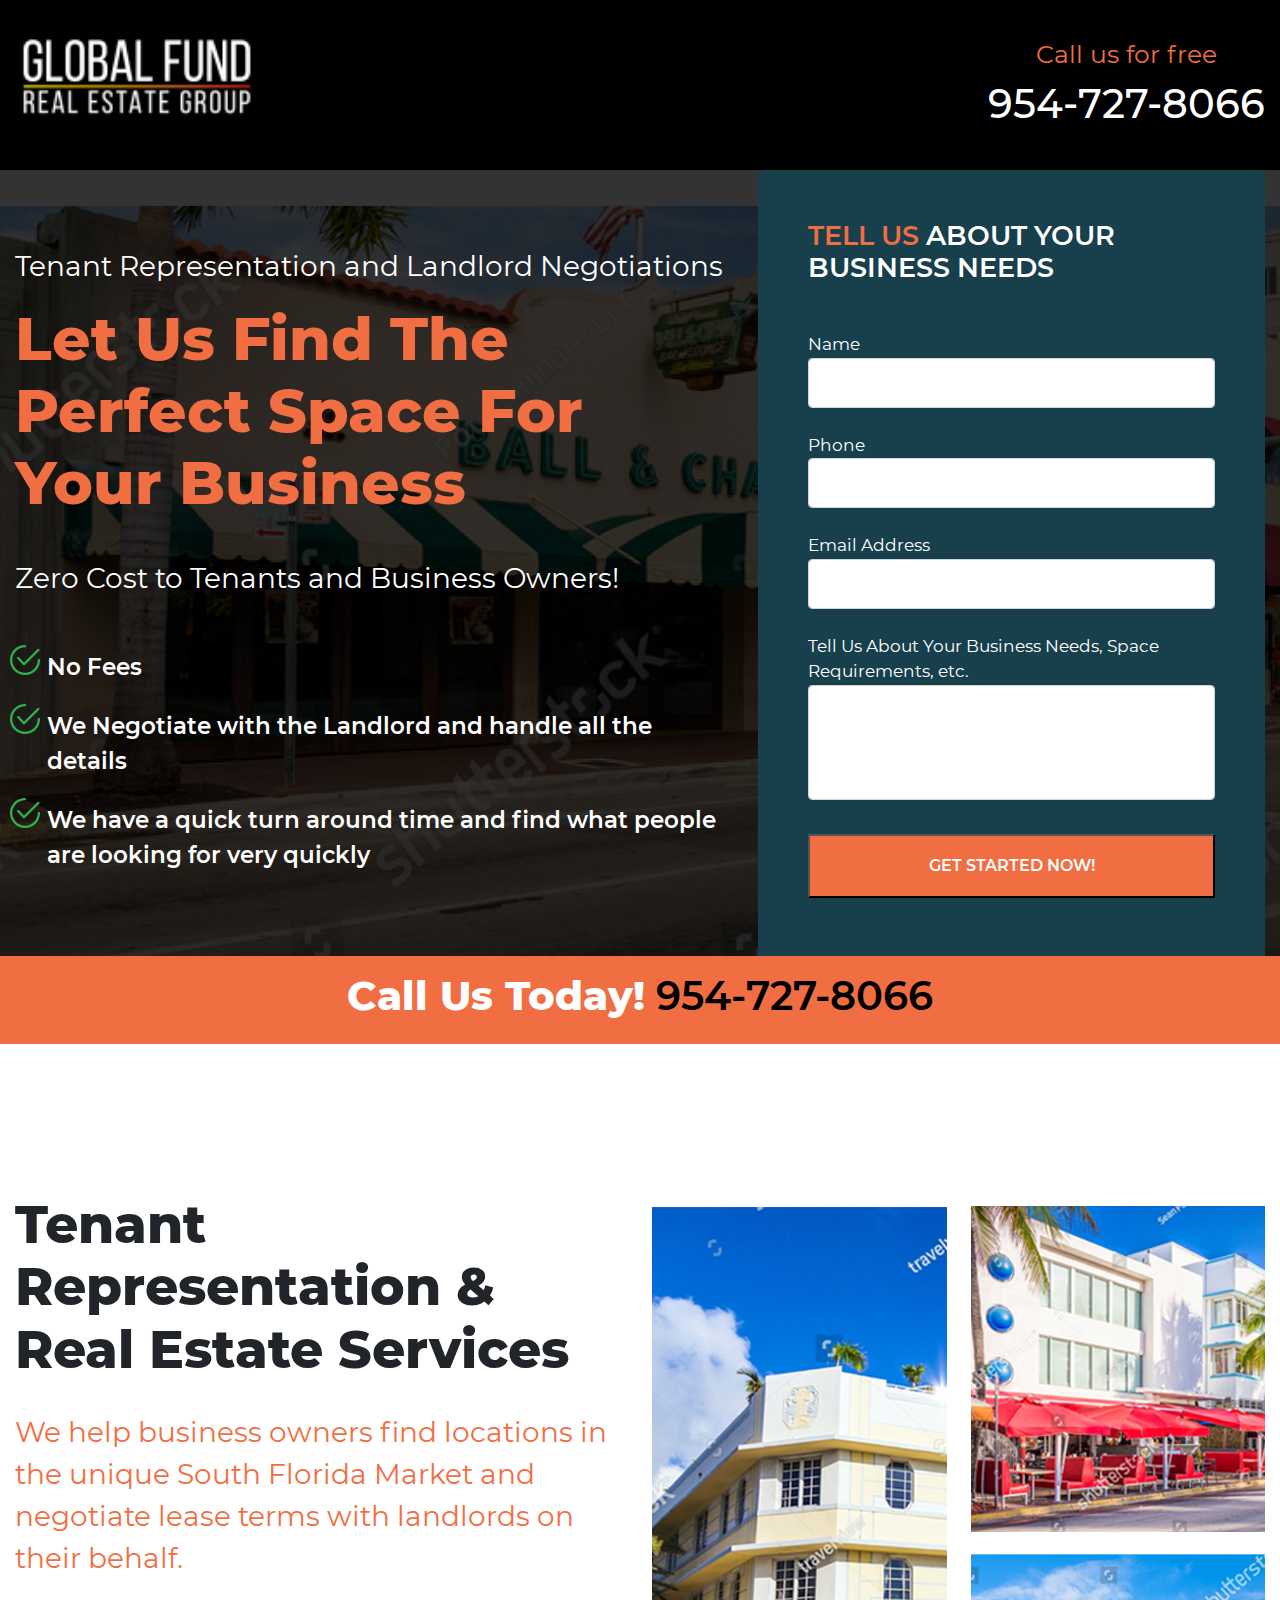
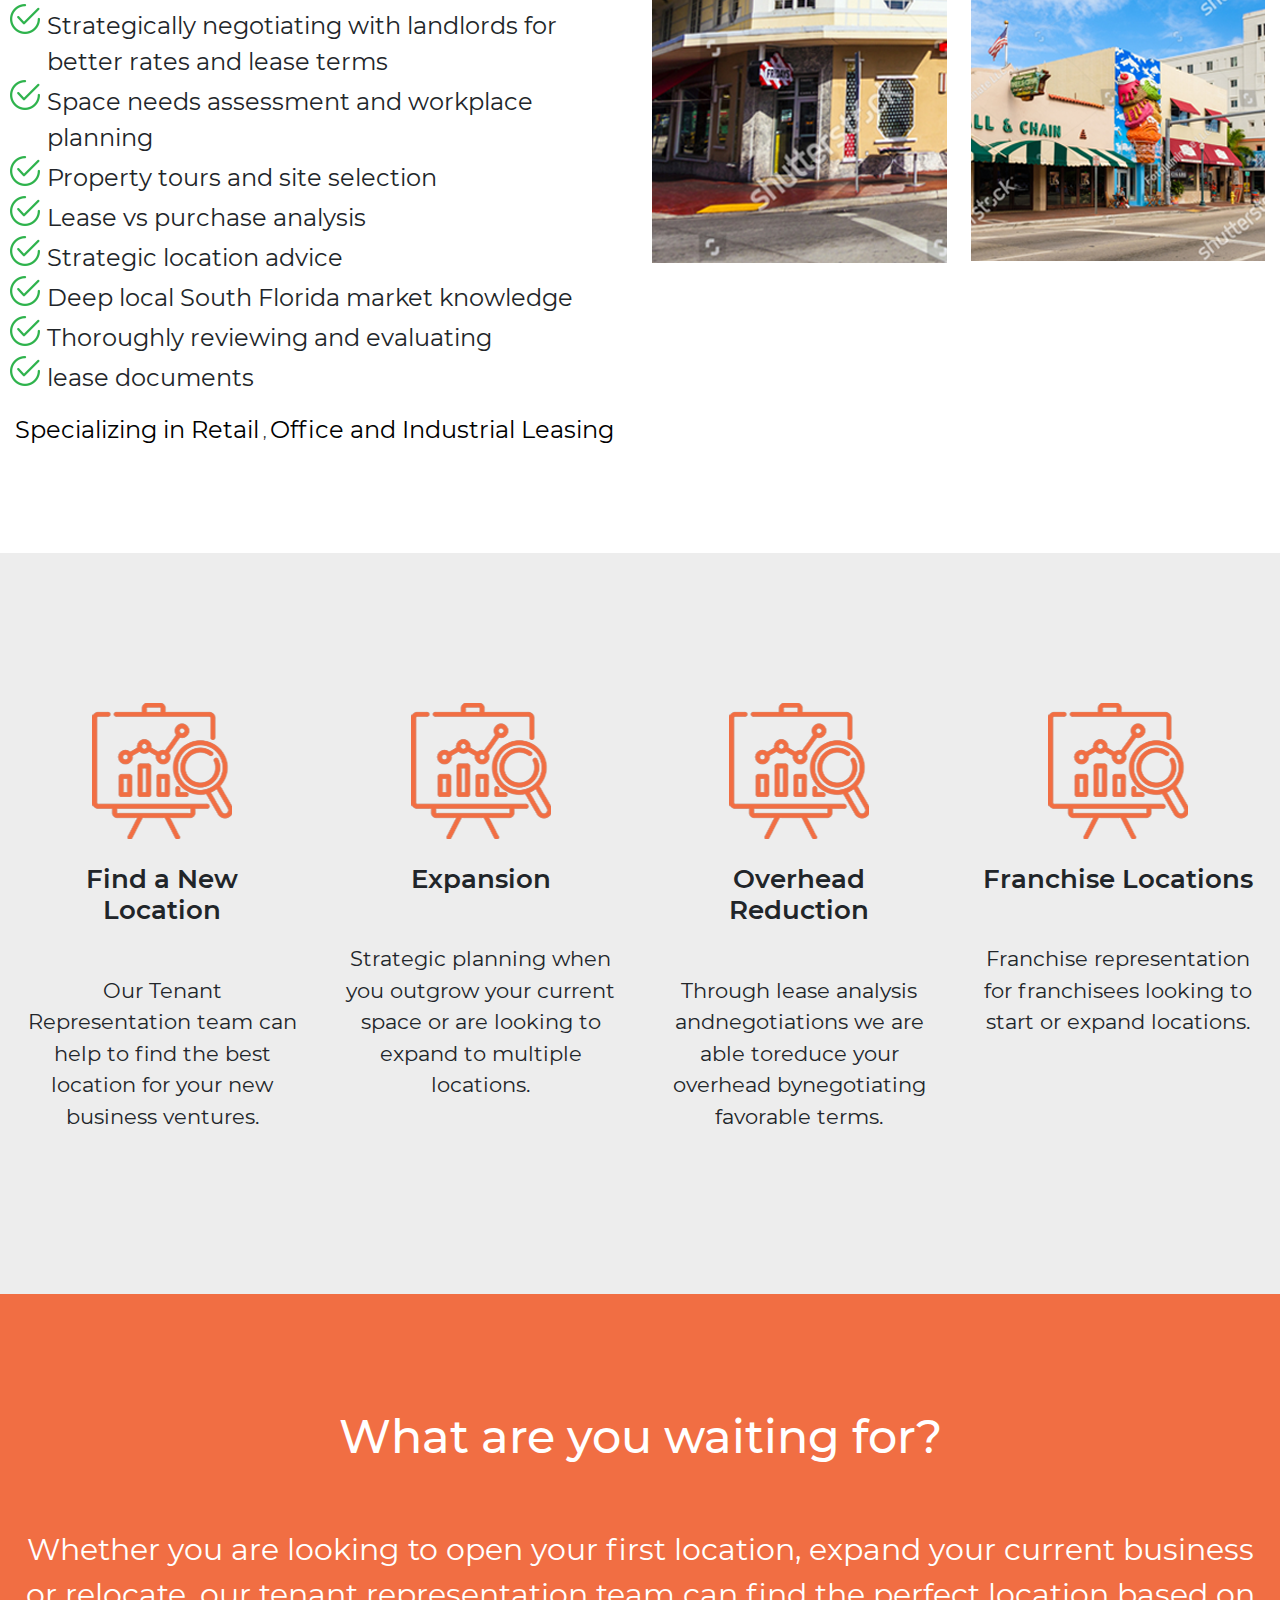
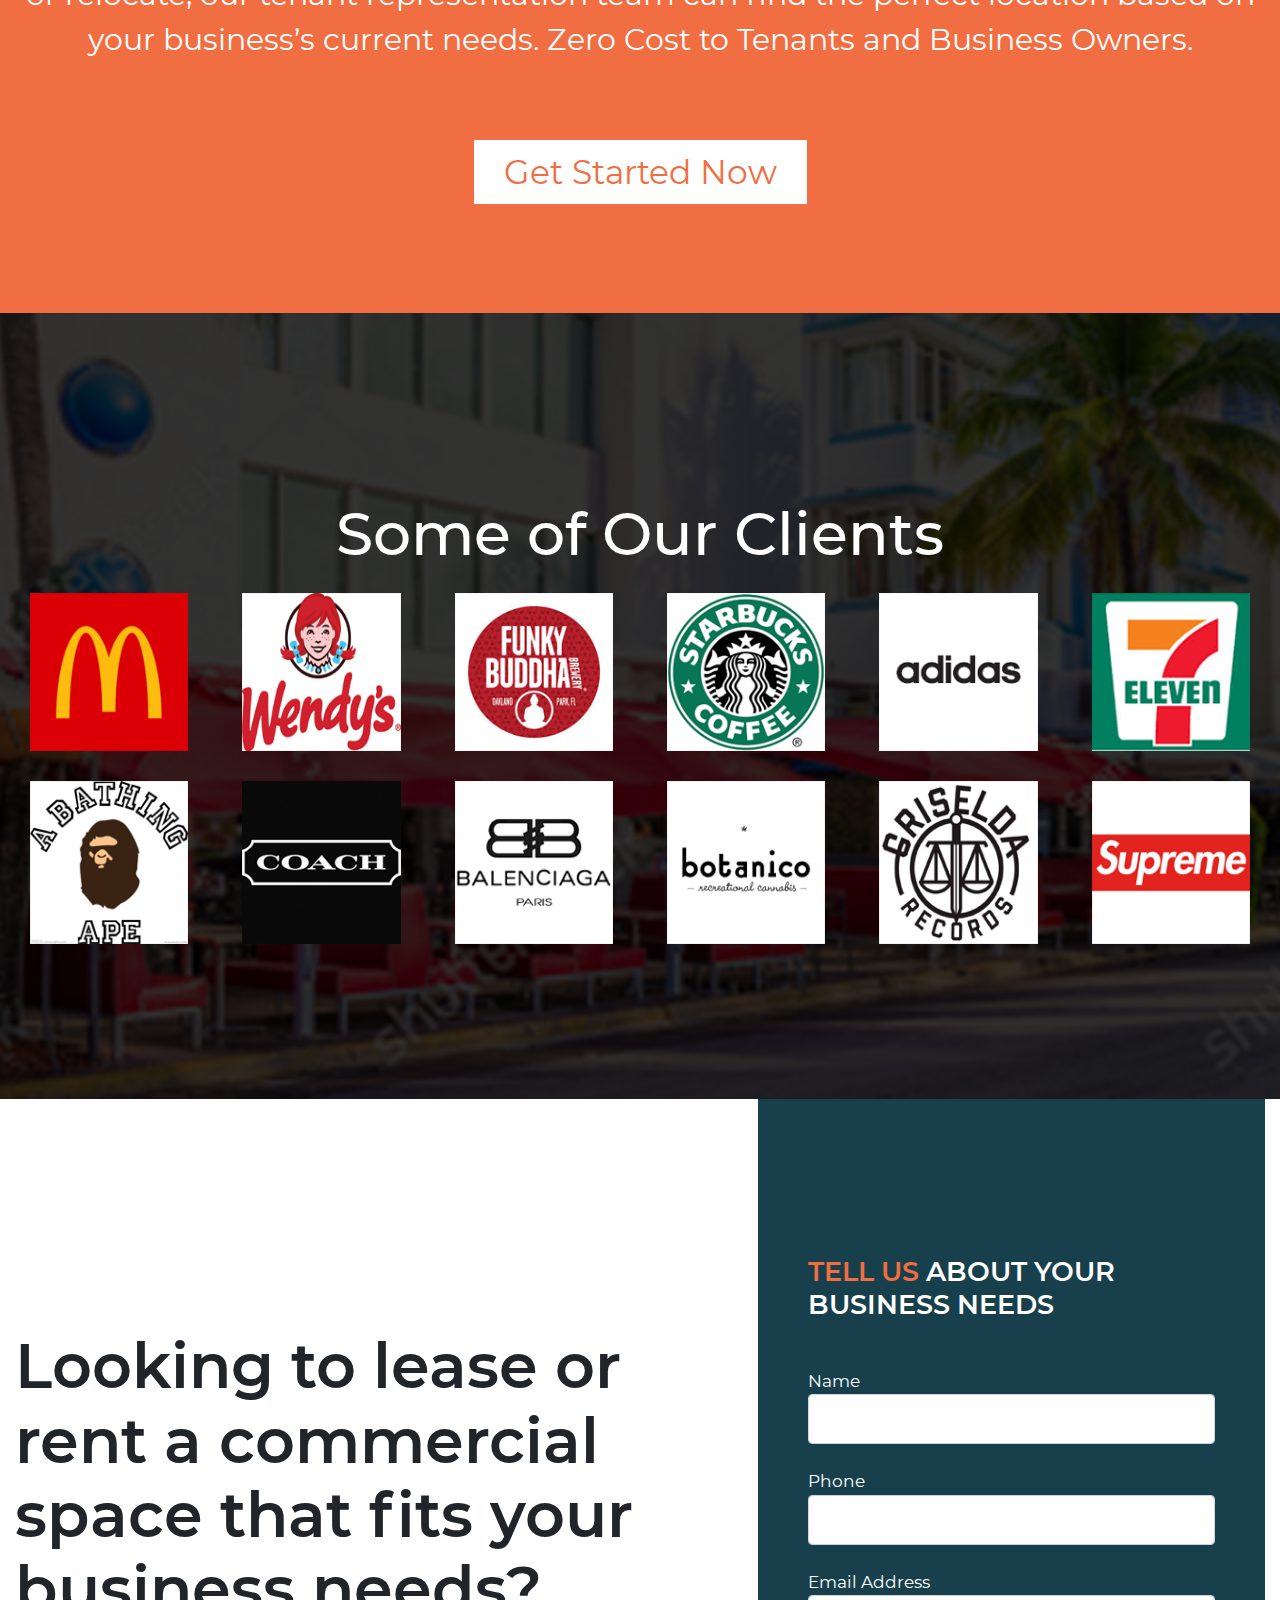
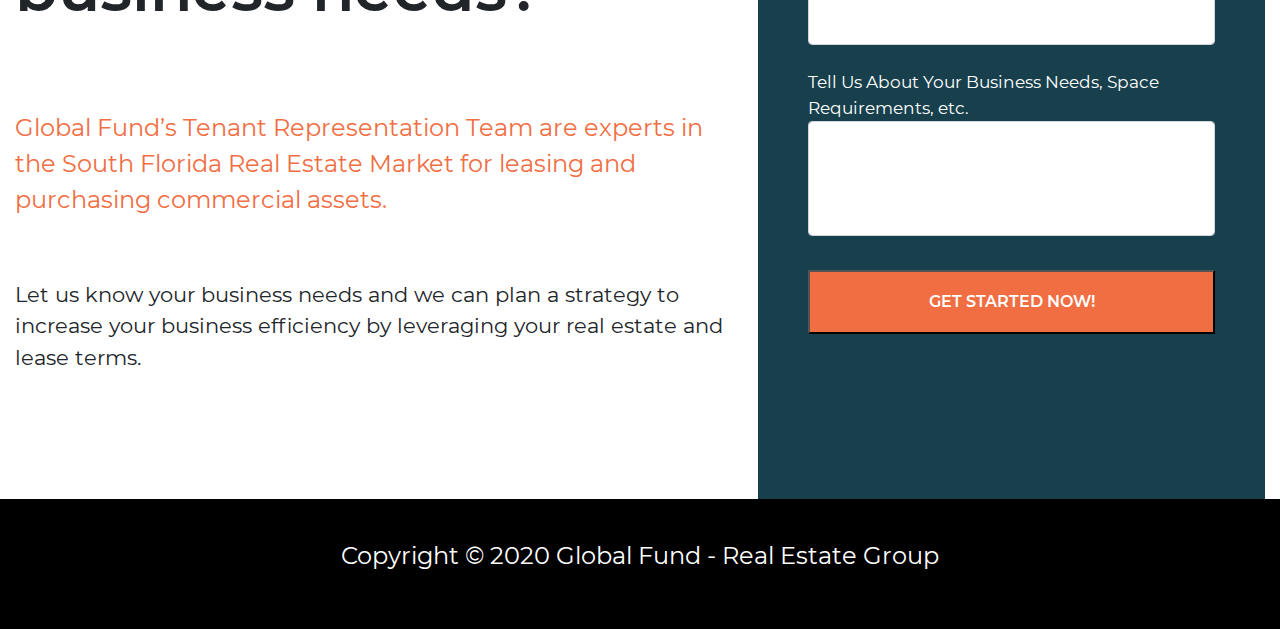
<file: index.html>
<!DOCTYPE html>
<html lang="en">
<head>
    <meta charset="UTF-8">
    <meta http-equiv="X-UA-Compatible" content="IE=edge">
    <meta name="viewport" content="width=device-width, initial-scale=1.0">
    <link rel="stylesheet" href="css/bootstrap.min.css">
    <link rel="stylesheet" href="css/style.css">

    <title>Global Fund Landing</title>
</head>
<body>

    <!--Start of Header-->
    <header>
        <div class="container">
            <div class="row">
                <div class="col-sm-12 col-md-12 col-lg-12">
                    <div class="header-wrap">
                        <div class="logo">
                            <img src="images/logo.png" alt="Logo">
                        </div>
                        <div class="call-us">
                            <p>Call us for free</p>
                            <p><a href="tel:954-727-8066">954-727-8066</a></p>
                        </div>
                    </div>                    
                </div>
            </div>                            
        </div>
    </header> 
    
    <!--End of Header-->

    <!--Start of Hero-->
    <section>
        <div class="hero">
            <div class="container">
                <div class="hero-wrap">
                    <div class="row">
                        <div class="col-sm-12 col-md-12 col-lg-7">
                            <div class="hero-content">
                                <p>Tenant Representation and Landlord Negotiations</p>
                                <h1>Let Us Find The Perfect Space For Your Business</h1>
                                <p class="hero-last-p">Zero Cost to Tenants and Business Owners!</p>
                                <ul>
                                    <li>No Fees</li>
                                    <li>We Negotiate with the Landlord and handle all the details</li>
                                    <li>We have a quick turn around time and find what people are looking for very quickly</li>
                                </ul>
                            </div>                            
                        </div>
                        <div class="col-sm-12 col-md-12 col-lg-5">
                            <div class="hero-form">
                                <form action="">
                                    <h3><span>TELL US</span> ABOUT YOUR BUSINESS NEEDS</h3>
                                    <div class="form-group form-inline">                            
                                        <label for="fullname">Name</label>
                                            <input type="text" class="form-control" id="fullname">
                                    </div>
                                    <div class="form-group form-inline">                            
                                        <label for="tel">Phone</label>
                                        <input type="tel" class="form-control" id="tel">
                                    </div>
                                    <div class="form-group form-inline">                            
                                        <label for="email">Email Address</label>
                                        <input type="email" class="form-control" id="email">
                                    </div>
                                    <div class="form-group form-inline">                            
                                        <label for="textarea">Tell Us About Your Business Needs, Space Requirements, etc.</label>
                                        <input type="textarea" class="form-control" id="textarea">
                                    </div>
                                    <button>GET STARTED NOW!</button>
                                </form>
                            </div>                            
                        </div>
                    </div>                    
                </div>
            </div>
        </div>
    </section>
    <!--End of Hero-->

    <!--Start of Call Us Today-->
    <div class="call-us-today">
        <h3><span>Call Us Today!</span><a href="tel:954-727-8066"> 954-727-8066</a></h3>
    </div>
    <!--End of Call Us Today-->

    <!--Start of Representation Service-->
    <div class="representation-service">
        <div class="container">
            <div class="representation-service-wrap">
                <div class="row">
                    <div class="col-sm-12 col-md-12 col-lg-6">
                        <div class="representation-service-content">
                            <h3>Tenant Representation 
                                & Real Estate Services</h3>
                            <p>We help business owners find locations 
                                in the unique South Florida Market and 
                                negotiate lease terms with landlords 
                                on their behalf.</p>
                            <ul>
                                <li>Strategically negotiating with landlords 
                                    for better rates and lease terms</li>
                                <li>Space needs assessment and workplace planning</li>
                                <li>Property tours and site selection</li>
                                <li>Lease vs purchase analysis</li>
                                <li>Strategic location advice</li>
                                <li>Deep local South Florida market knowledge</li>
                                <li>Thoroughly reviewing and evaluating</li>
                                <li>lease documents</li>
                            </ul>
                            <a href="#">Specializing in Retail</a> ,
                            <a href="#">Office and Industrial Leasing</a>
                        </div>                        
                    </div>
                    <div class="col-sm-12 col-md-12 col-lg-6">
                        <div class="representation-service-image">
                            <div class="row">
                                <div class="col-xs-12 col-sm-6 col-md-6  col-lg-6">
                                    <div class="service-img"><img src="images/representation-image1.png" alt="Representation-image1"></div>
                                </div>
                                <div class="col-xs-12 col-sm-6 col-md-6 col-lg-6">
                                    <div class="row">
                                        <div class="col-lg-12"><div class="service-img"><img src="images/representation-image2.png" alt="Representation-image2"></div></div>
                                        <div class="col-lg-12"><div class="service-img"><img src="images/representation-image3.png" alt="Representation-image3"></div></div>
                                    </div>
                                </div>
                            </div>
                        </div>
                    </div>
                </div>
            </div>
        </div>
    </div>
    <!--End of Representaion Services-->
    
    <!--Start of Location-->
    <div class="location">
        <div class="container">
            <div class="location-wrap">
                <div class="row">
                    <div class="col-sm-6 col-md-3 col-lg-3">
                        <div class="location-list">
                            <img src="images/location-image.png" alt="location-image">
                            <h5>Find a New Location</h5>
                            <p>Our Tenant 
                                Representation team 
                                can help to find the 
                                best location for your 
                                new business ventures.</p>
                        </div>                        
                    </div>
                    <div class="col-sm-6 col-md-3 col-lg-3">
                        <div class="location-list">
                            <img src="images/location-image.png" alt="location-image">
                            <h5>Expansion</h5>
                            <p>Strategic planning 
                                when you outgrow 
                                your current space or 
                                are looking to expand 
                                to multiple locations.</p>
                        </div>                        
                    </div>
                    <div class="col-sm-6 col-md-3 col-lg-3">
                        <div class="location-list">
                            <img src="images/location-image.png" alt="location-image">
                            <h5>Overhead Reduction</h5>
                            <p>Through lease analysis 
                                andnegotiations we are 
                                able toreduce your 
                                overhead bynegotiating 
                                favorable terms.</p>
                        </div>                        
                    </div>
                    <div class="col-sm-6 col-md-3 col-lg-3">
                        <div class="location-list">
                            <img src="images/location-image.png" alt="location-image">
                            <h5>Franchise Locations</h5>
                            <p>Franchise representation 
                                for franchisees looking to 
                                start or expand locations.</p>
                        </div>                        
                    </div>
                </div>
            </div>
        </div>
    </div>

    <!--End of Location-->

    <!--Start of Get Started-->

    <div class="get-started">
        <div class="container">
            <div class="get-started-wrap">
                <h3>What are you waiting for?</h3>
                <p>Whether you are looking to open your first location, expand your 
                    current business or relocate, our tenant representation team can 
                    find the perfect location based on your business’s current needs. 
                    Zero Cost to Tenants and Business Owners.</p>
                <div class="get-started-button"><a href="#">Get Started Now</a></div>
            </div>
        </div>
    </div>
    <!--End of Get Started-->

    <!--Start of Our Client-->

    <div class="our-client">
        <div class="container">
            <div class="our-client-wrap">
                <h3>Some of Our Clients</h3>
                <div class="row">
                    <div class="col-sm-4 col-md-2 col-lg-2">
                        <img src="images/ourClients1.png" alt="ourClients">
                    </div>
                    <div class="col-sm-4 col-md-2 col-lg-2">
                        <img src="images/ourClients2.png" alt="ourClients">
                    </div>
                    <div class="col-sm-4 col-md-2 col-lg-2">
                        <img src="images/ourClients3.png" alt="ourClients">
                    </div>
                    <div class="col-sm-4 col-md-2 col-lg-2">
                        <img src="images/ourClients4.png" alt="ourClients">
                    </div>
                    <div class="col-sm-4 col-md-2 col-lg-2">
                        <img src="images/ourClients5.png" alt="ourClients">
                    </div>
                    <div class="col-sm-4 col-md-2 col-lg-2">
                        <img src="images/ourClients6.png" alt="ourClients">
                    </div>
                    <div class="col-sm-4 col-md-2 col-lg-2">
                        <img src="images/ourClients7.png" alt="ourClients">
                    </div>
                    <div class="col-sm-4 col-md-2 col-lg-2">
                        <img src="images/ourClients8.png" alt="ourClients">
                    </div>
                    <div class="col-sm-4 col-md-2 col-lg-2">
                        <img src="images/ourClients9.png" alt="ourClients">
                    </div>
                    <div class="col-sm-4 col-md-2 col-lg-2">
                        <img src="images/ourClients10.png" alt="ourClients">
                    </div>
                    <div class="col-sm-4 col-md-2 col-lg-2">
                        <img src="images/ourClients11.png" alt="ourClients">
                    </div>
                    <div class="col-sm-4 col-md-2 col-lg-2">
                        <img src="images/ourClients12.png" alt="ourClients">
                    </div>

                </div>
            </div>
        </div>
    </div>

    <!--End of Our Client-->

    <!--Start of Your Business Needs-->

    <section>
        <div class="business-need">
            <div class="container">
                <div class="business-need-wrap">
                    <div class="row">
                        <div class="col-lg-7">
                            <div class="business-need-content">
                                <h5>Looking to lease or 
                                    rent a commercial 
                                    space that fits your 
                                    business needs?</h5>
                                <p class="business-need-paraOne">Global Fund’s Tenant Representation Team are experts in the South 
                                    Florida Real Estate Market for leasing and purchasing commercial 
                                    assets. </p>
                                <p class="business-need-paraTwo">Let us know your business needs and we can plan a strategy to 
                                    increase your business efficiency by leveraging your real estate 
                                    and lease terms.</p>
                            </div>                            
                        </div>
                        <div class="col-lg-5">
                            <div class="business-need-form">
                                <form action="">
                                    <h3><span>TELL US</span> ABOUT YOUR BUSINESS NEEDS</h3>
                                    <div class="form-group form-inline">                            
                                        <label for="fullname">Name</label>
                                            <input type="text" class="form-control" id="fullname">
                                    </div>
                                    <div class="form-group form-inline">                            
                                        <label for="tel">Phone</label>
                                        <input type="tel" class="form-control" id="tel">
                                    </div>
                                    <div class="form-group form-inline">                            
                                        <label for="email">Email Address</label>
                                        <input type="email" class="form-control" id="email">
                                    </div>
                                    <div class="form-group form-inline">                            
                                        <label for="textarea">Tell Us About Your Business Needs, Space Requirements, etc.</label>
                                        <input type="textarea" class="form-control" id="textarea">
                                    </div>
                                    <button>GET STARTED NOW!</button>
                                </form>
                            </div>                            
                        </div>
                    </div>                    
                </div>
            </div>
        </div>
    </section>

    <!--End of Your Business Needs-->
    <!--Start of Copyright-->
    <div class="copyright">
        <div class="container">
            <p>Copyright © 2020 Global Fund - Real Estate Group</p>
        </div>
    </div>

    <script src="js/bootstrap.min.js"></script>
</body>
</html>
</file>
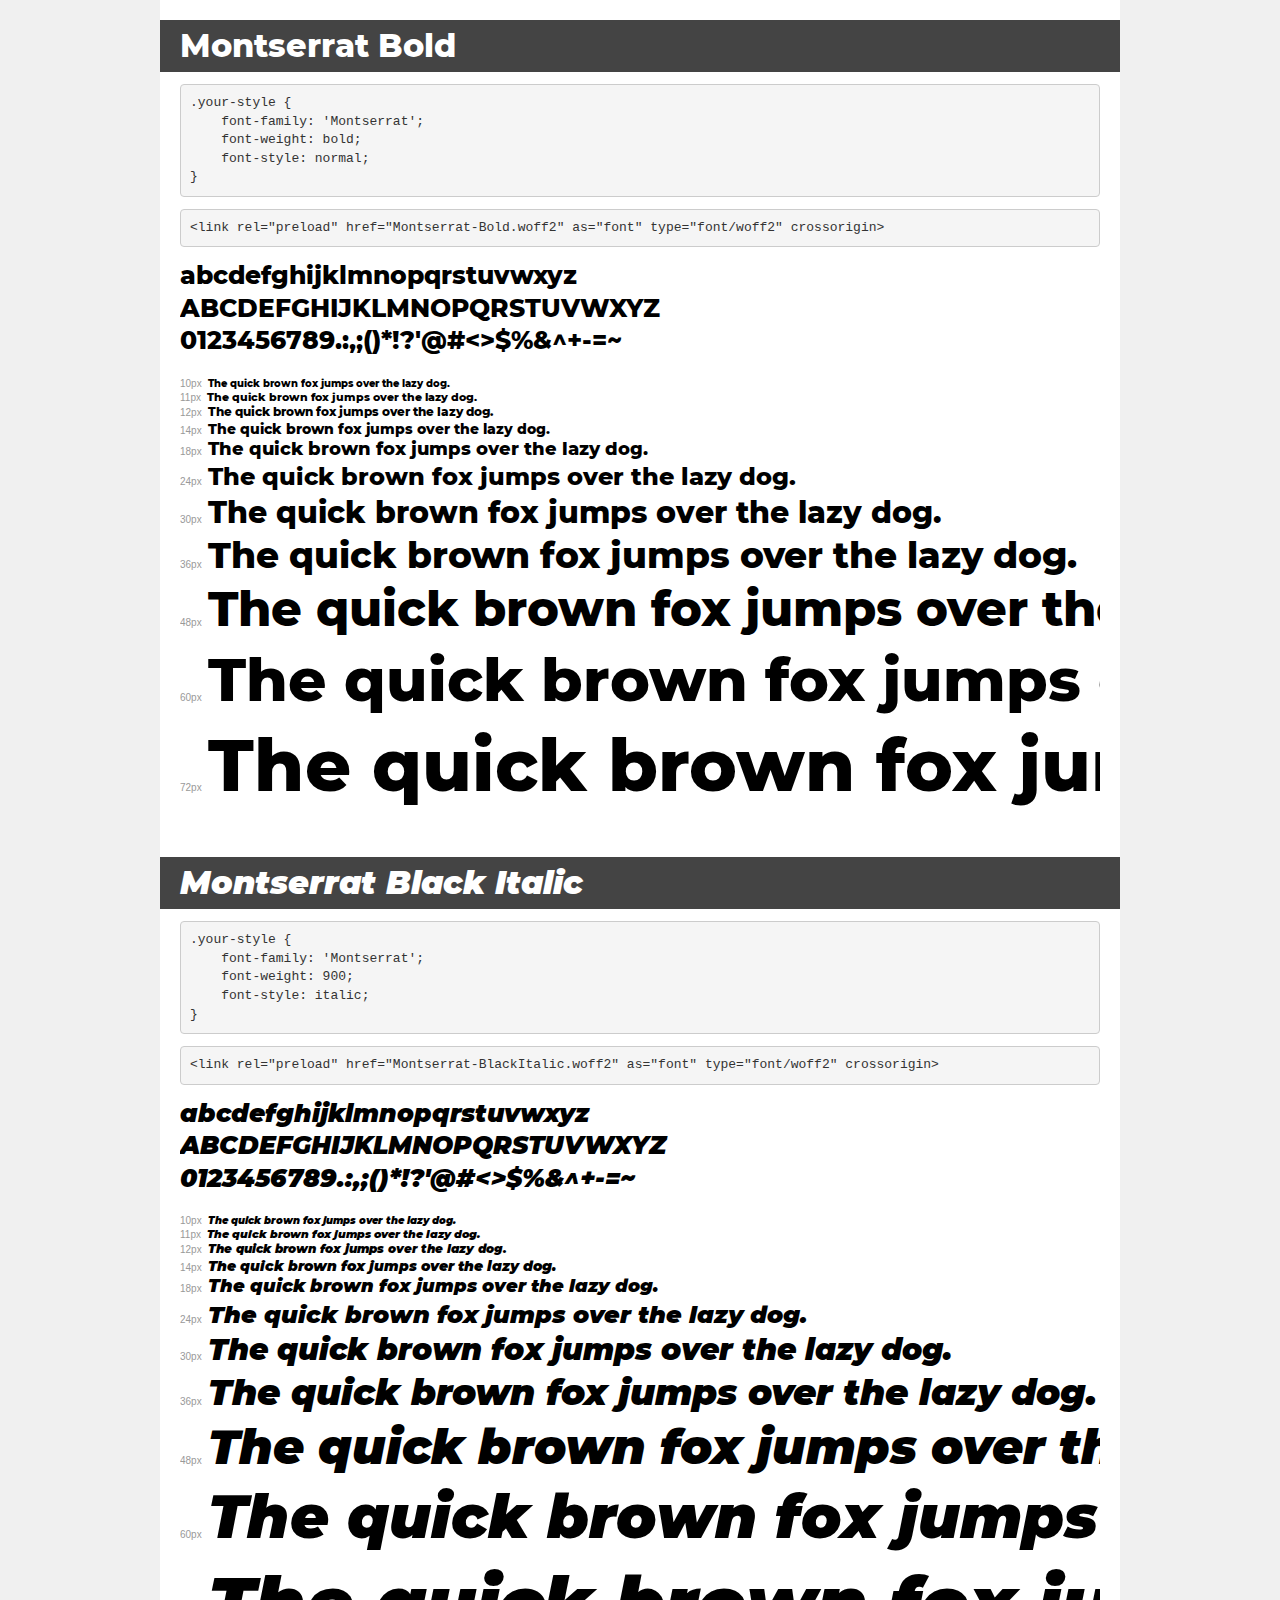
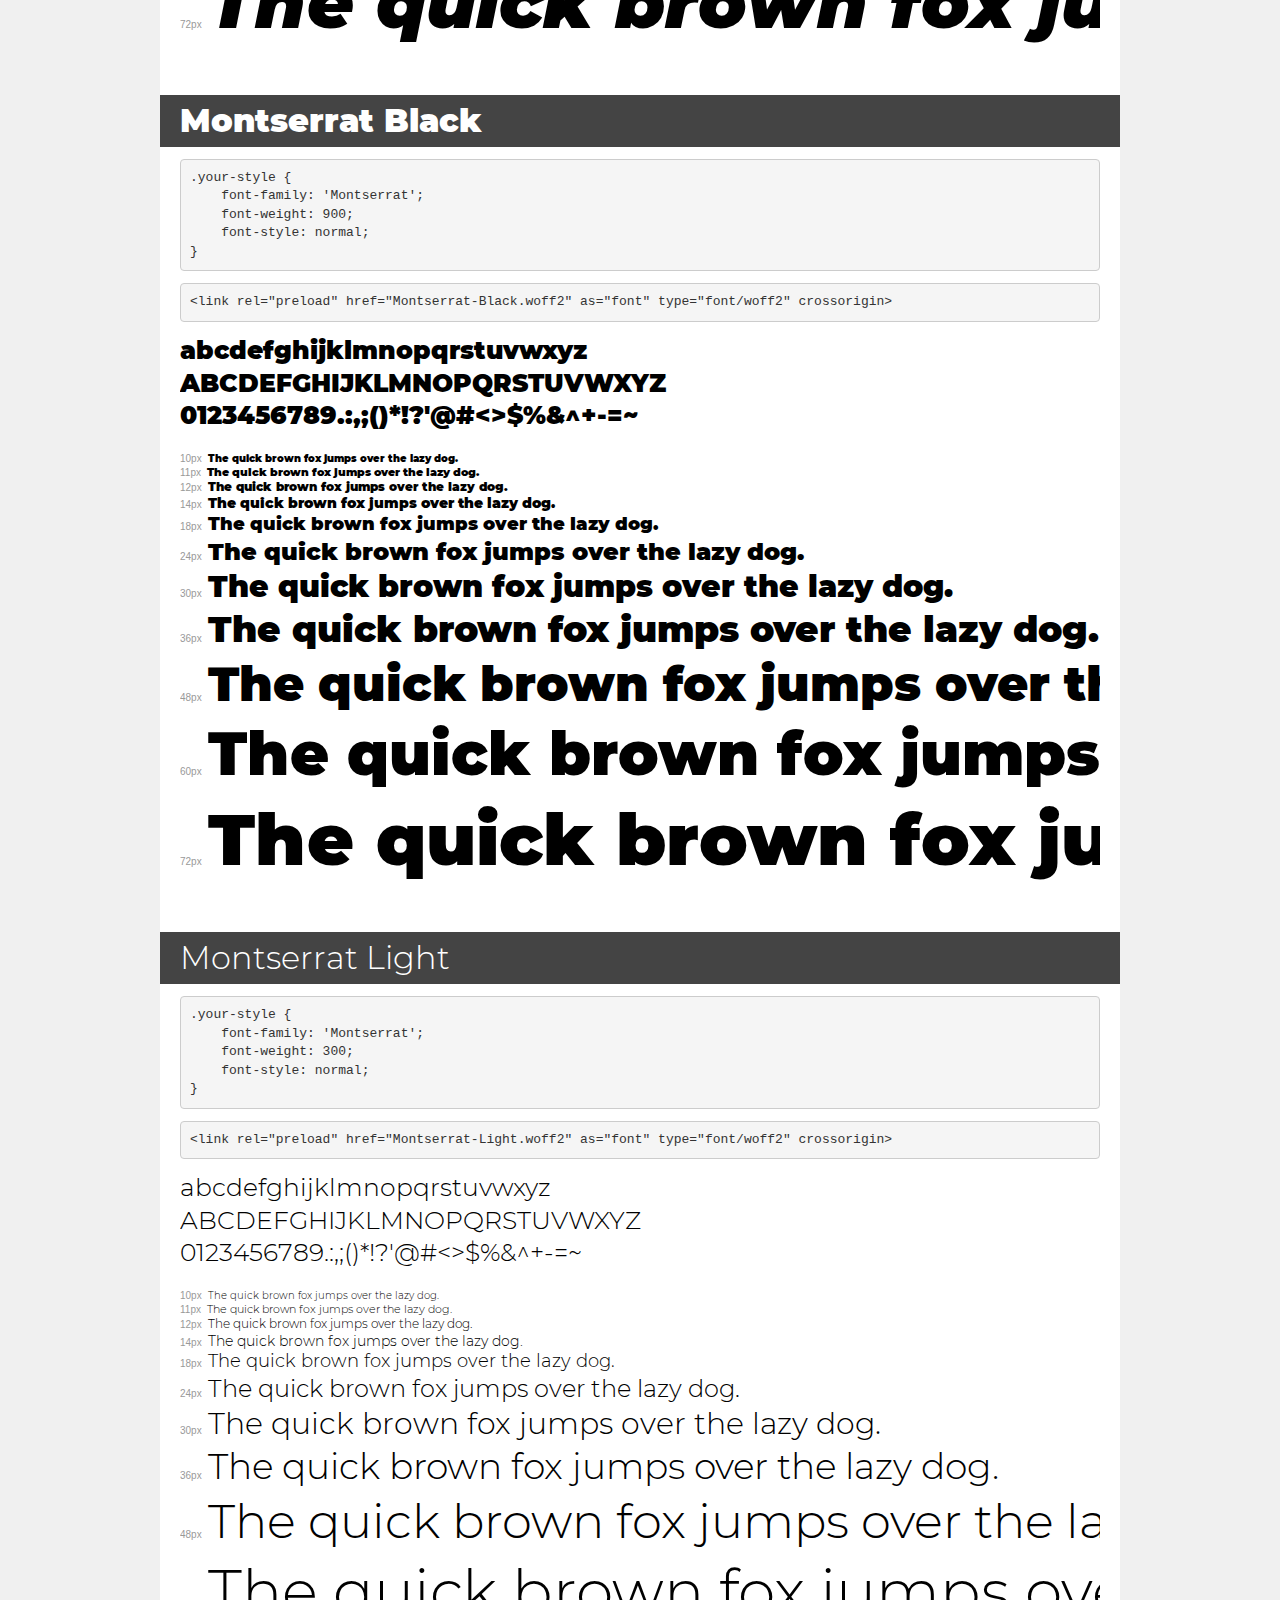
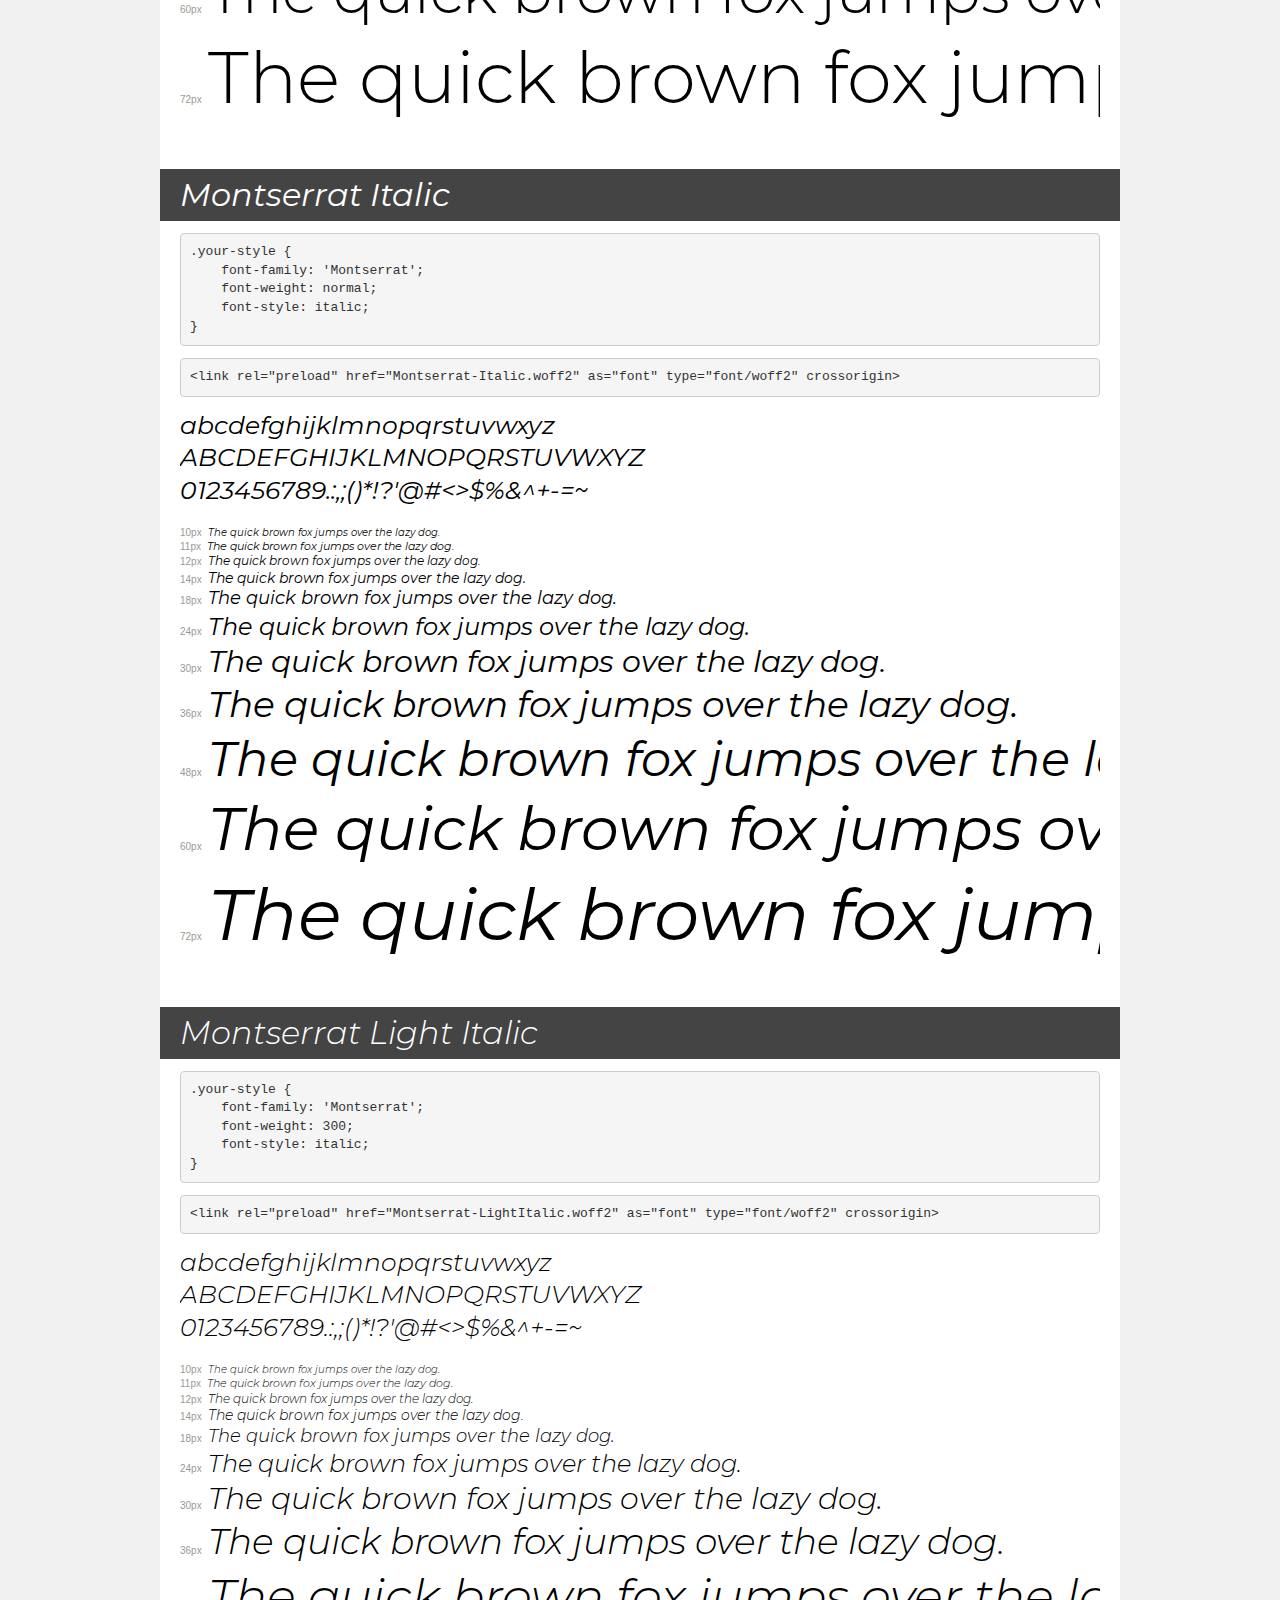
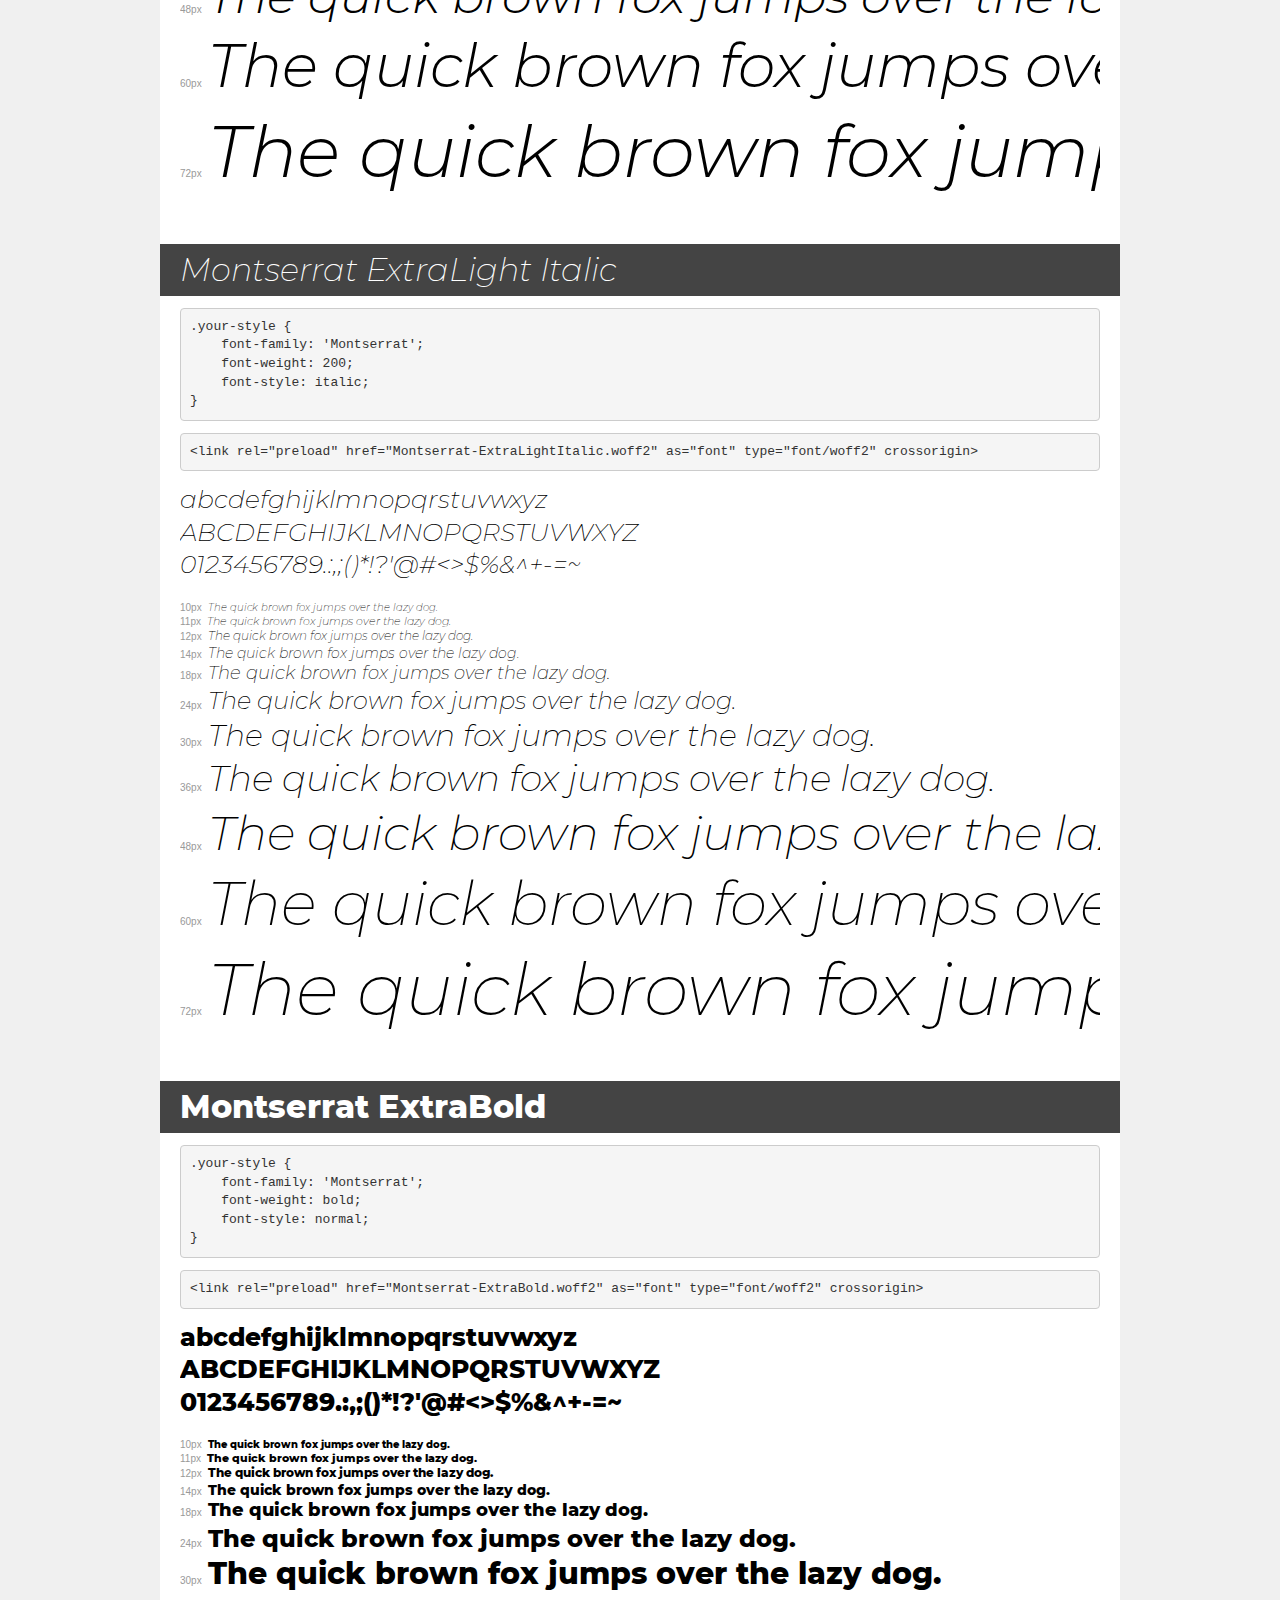
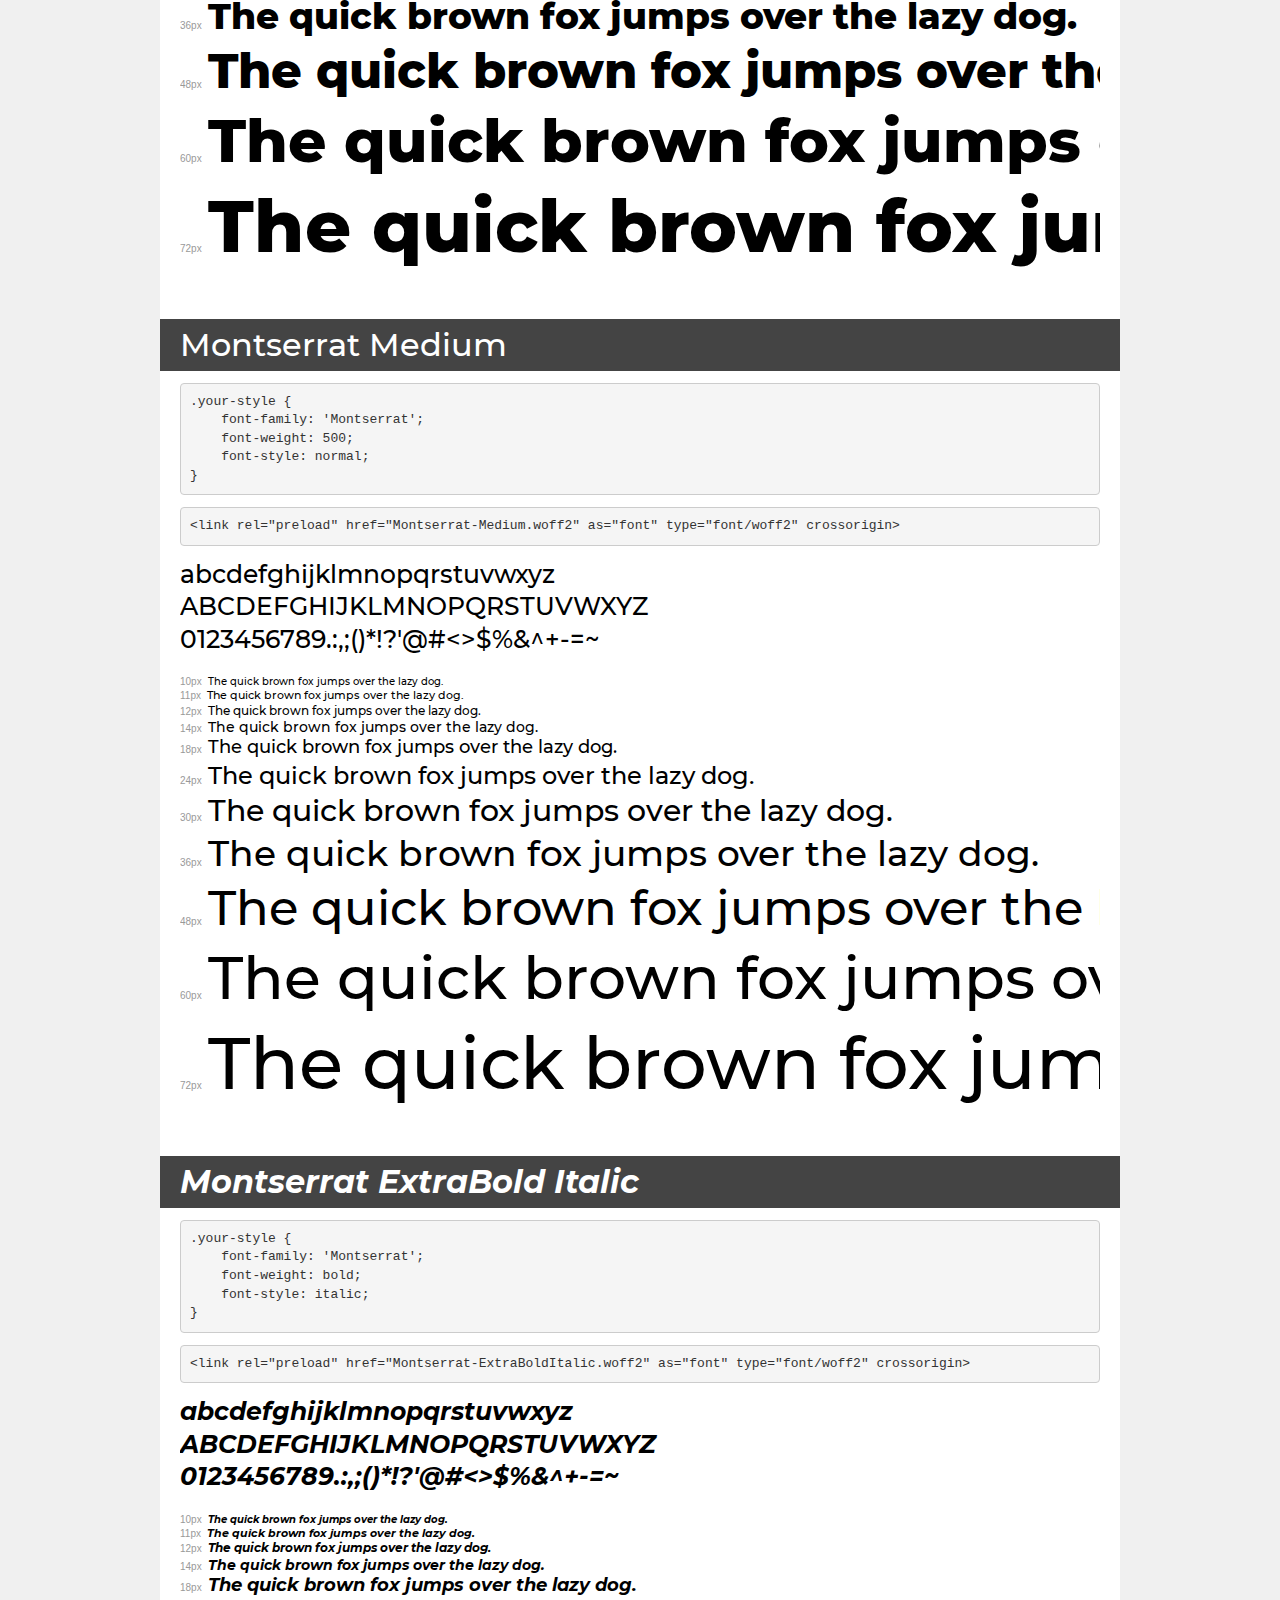
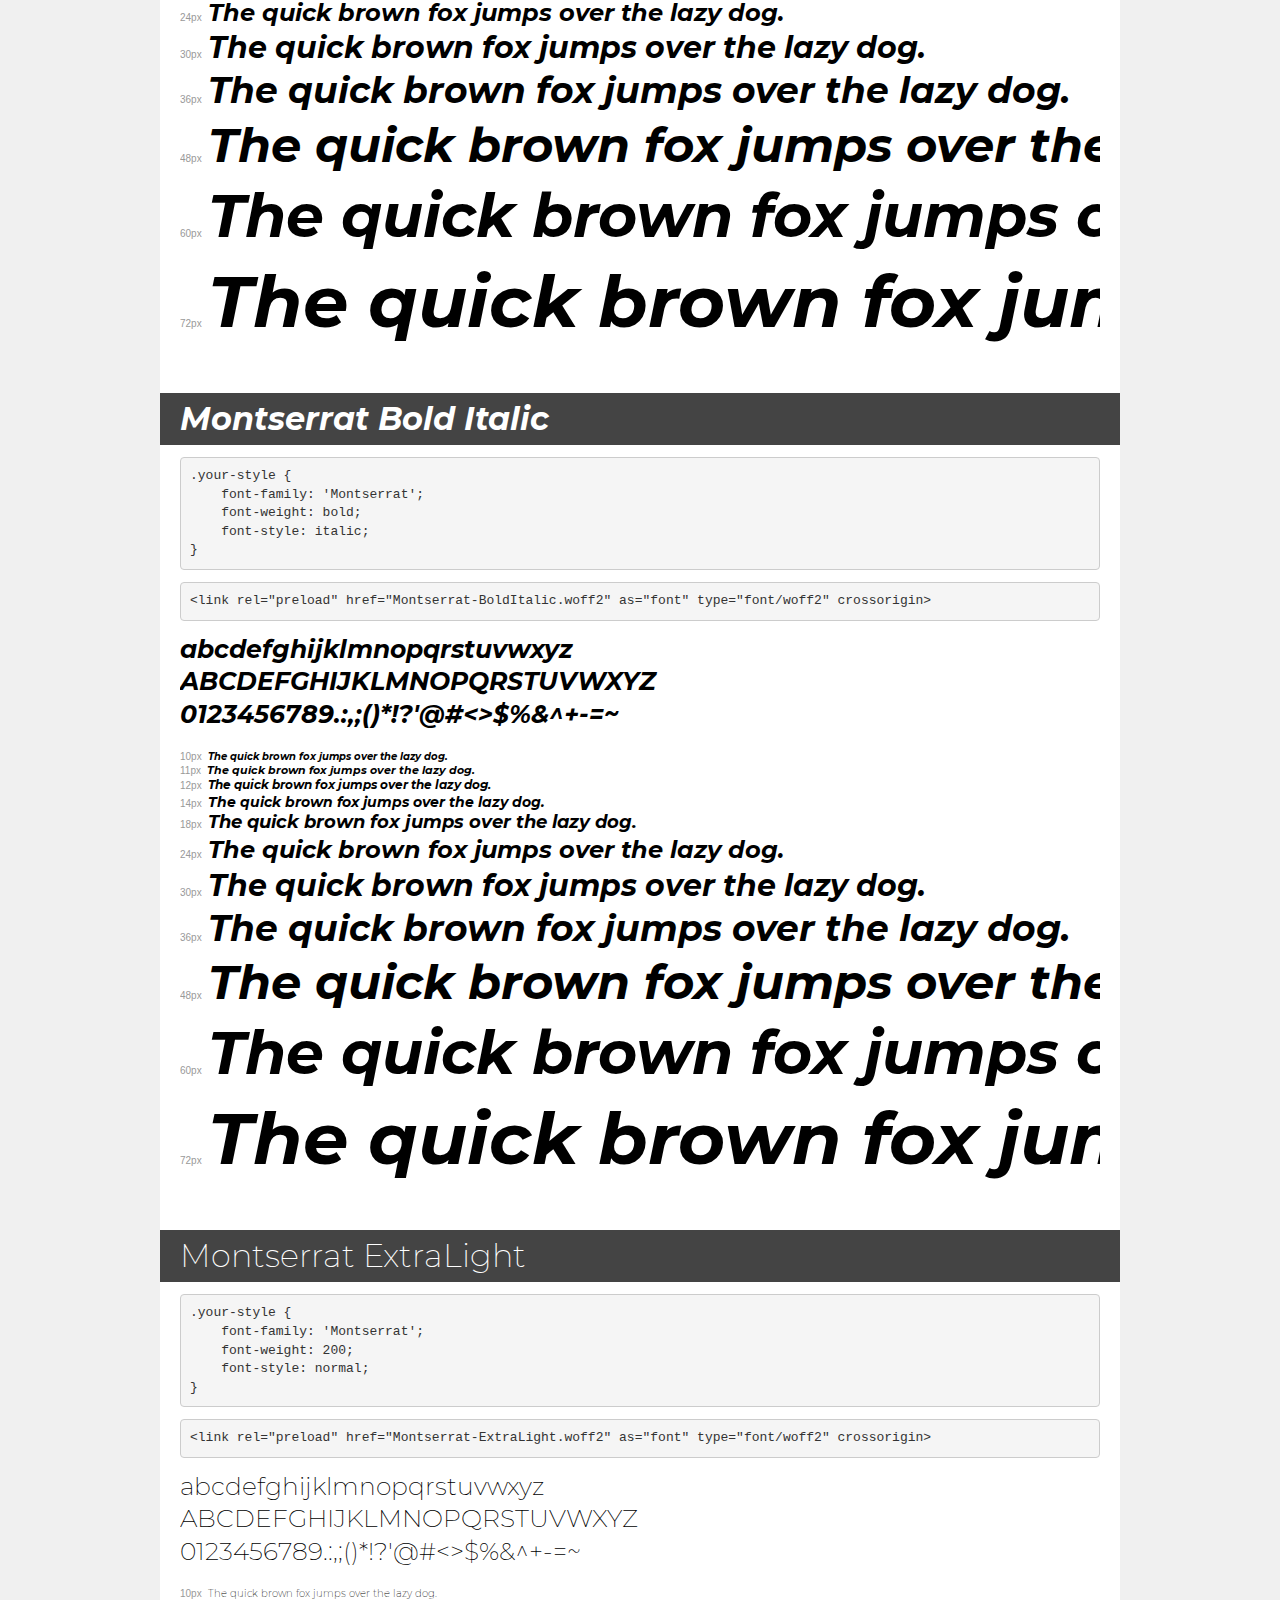
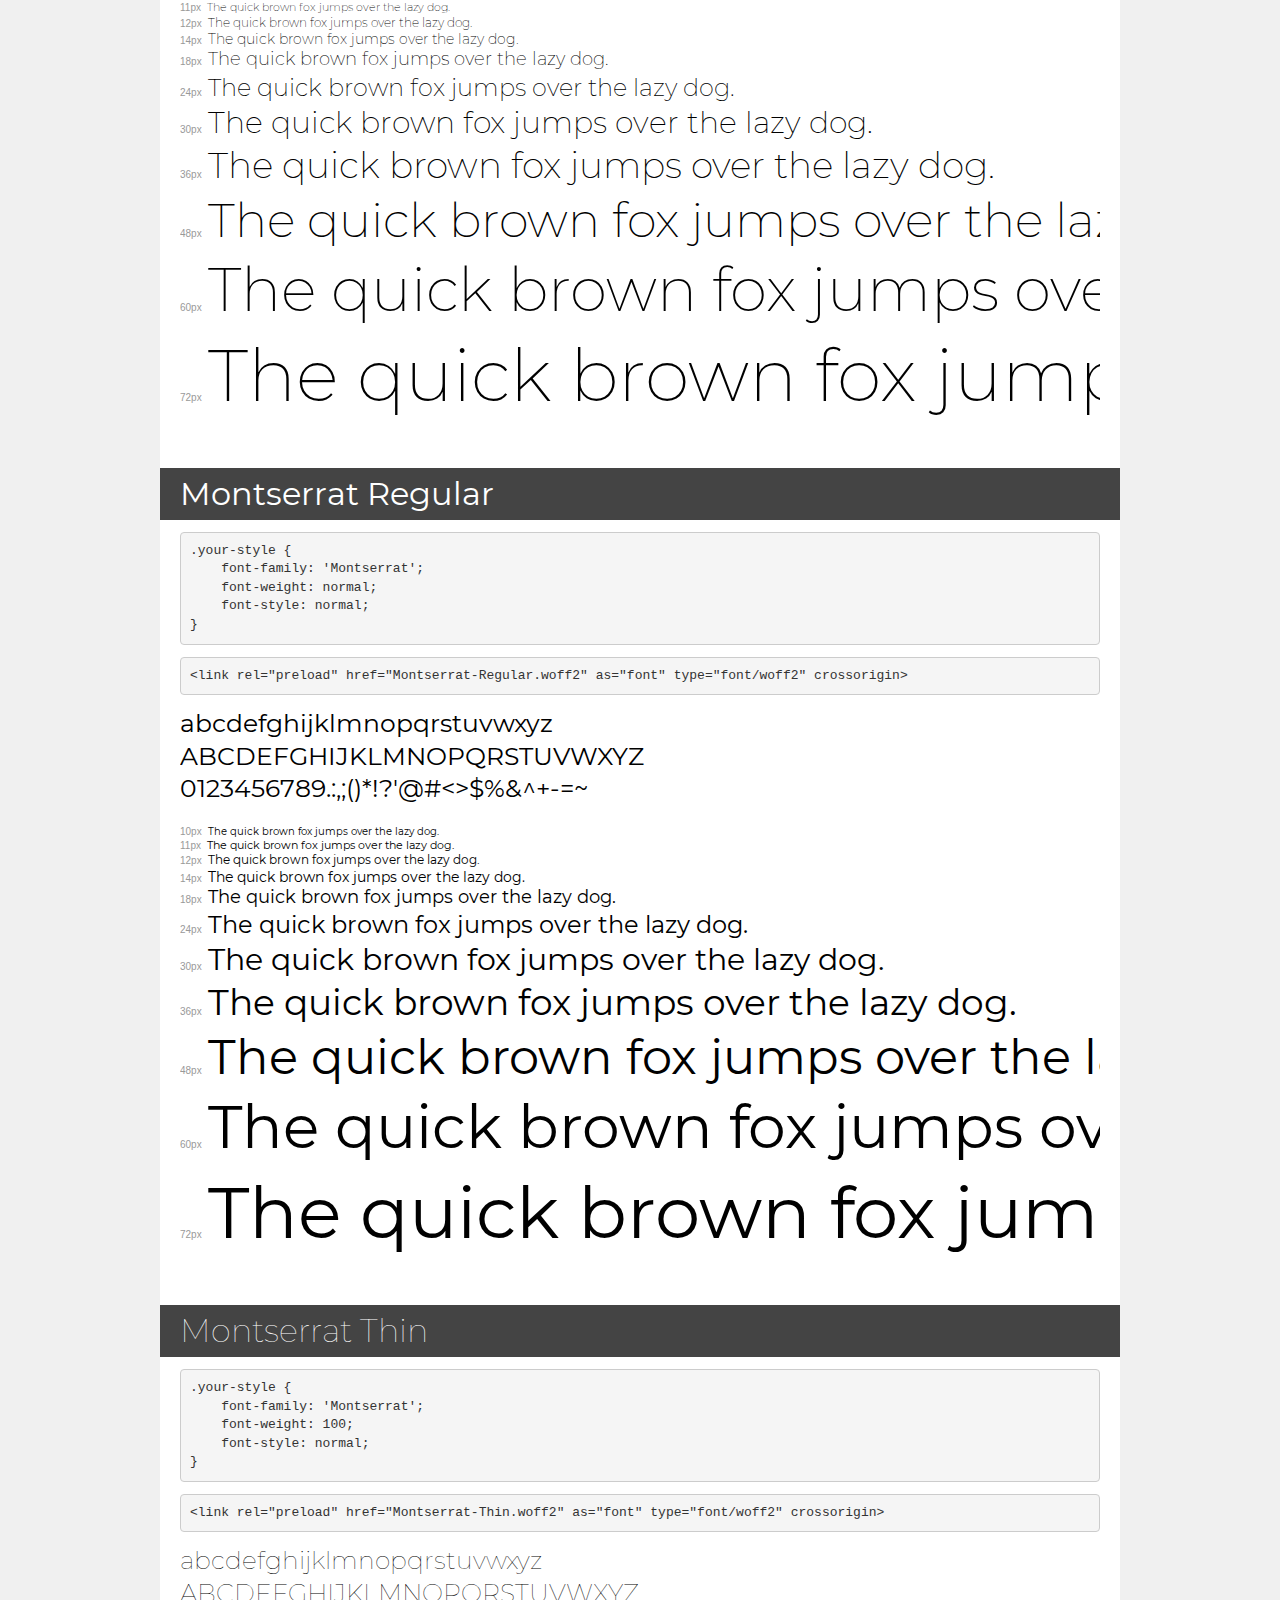
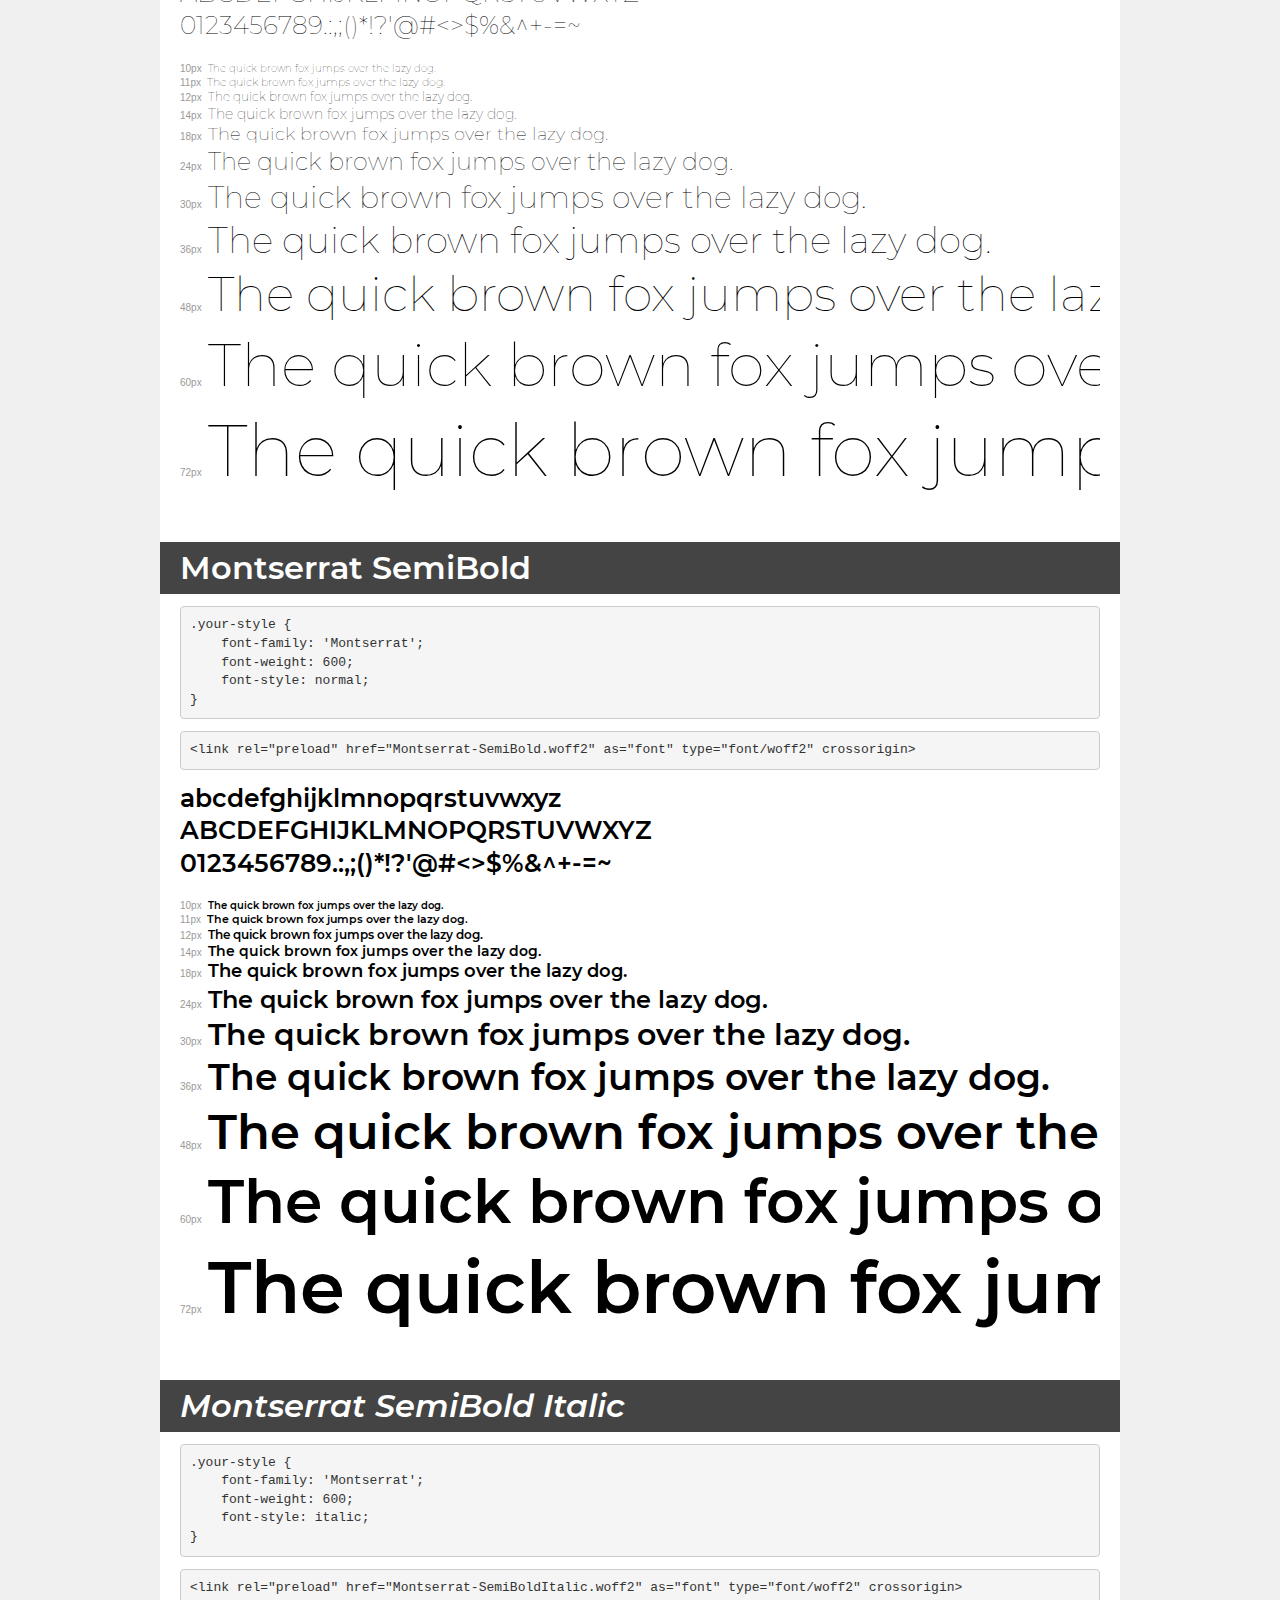
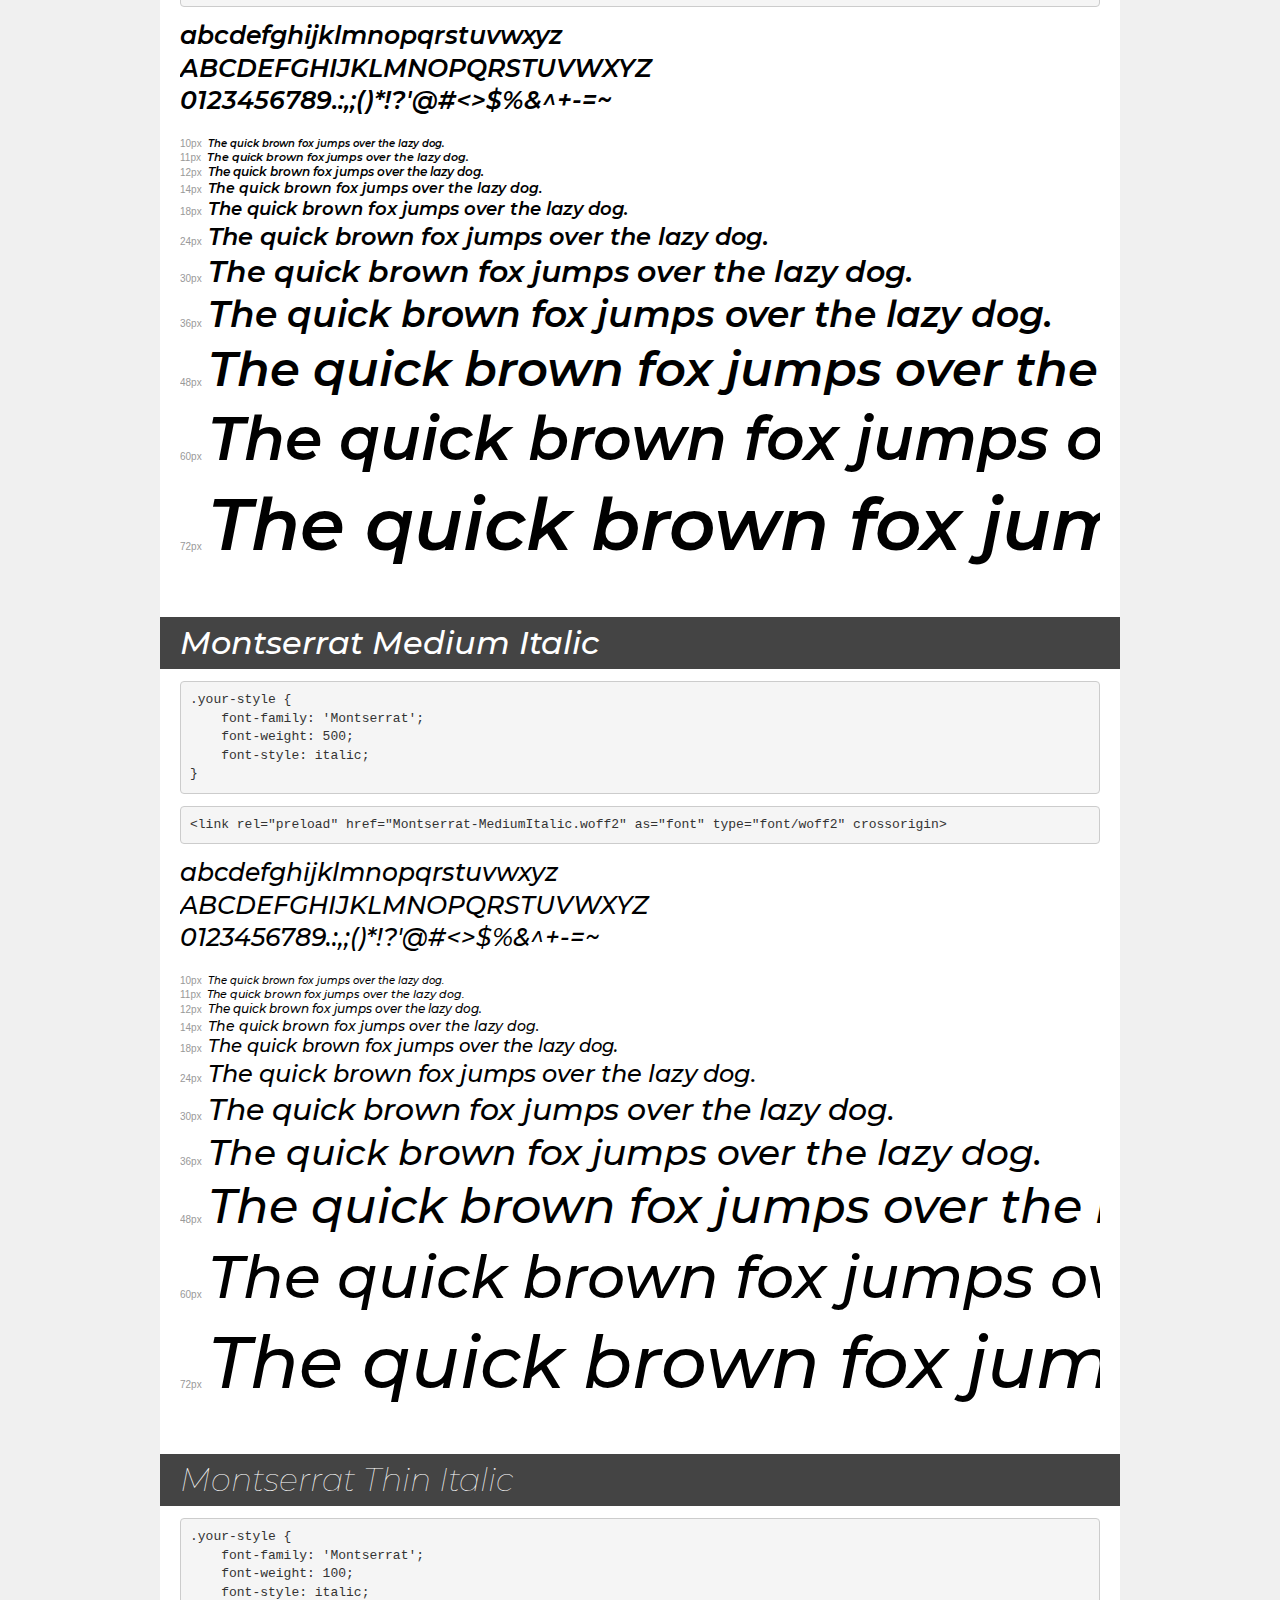
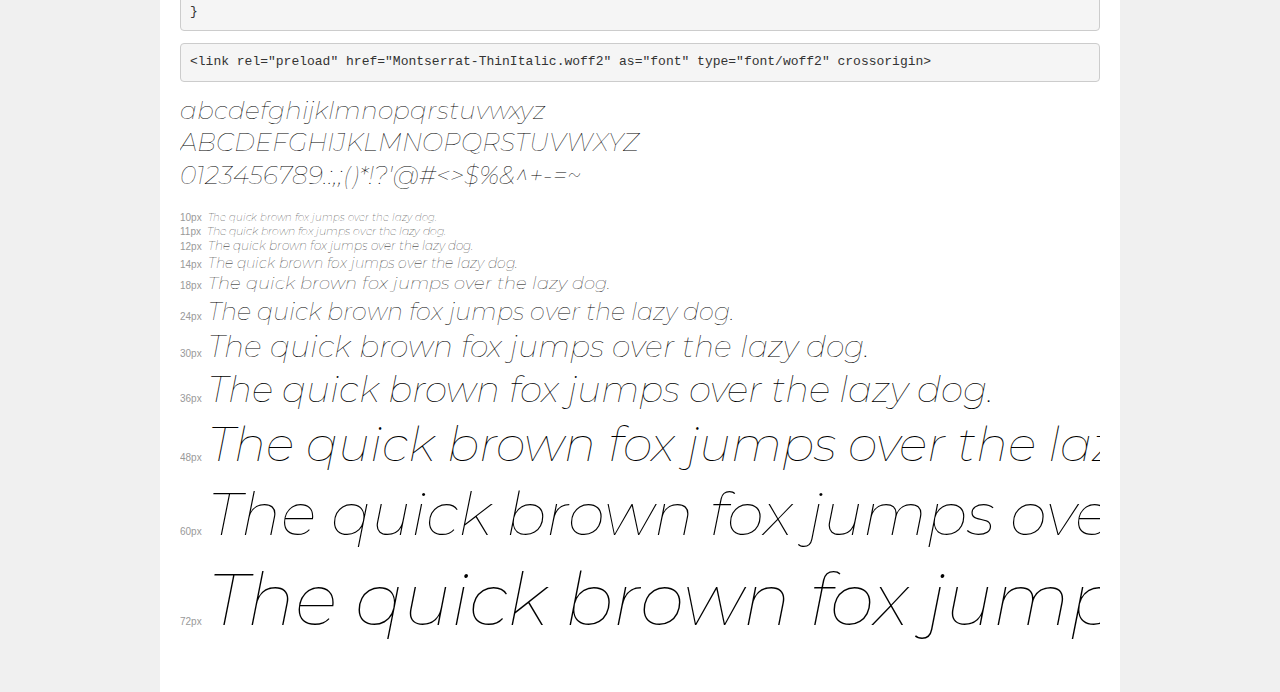
<file: fonts/demo.html>
<!DOCTYPE html>
<html lang="en">
<head>
    <meta charset="utf-8">
    <meta http-equiv="X-UA-Compatible" content="IE=edge">
    <meta name="viewport" content="width=device-width, initial-scale=1">
    <meta name="robots" content="noindex, noarchive">
    <meta name="format-detection" content="telephone=no">
    <title>Transfonter demo</title>
    <link href="stylesheet.css" rel="stylesheet">
    <style>
        /*
        http://meyerweb.com/eric/tools/css/reset/
        v2.0 | 20110126
        License: none (public domain)
        */
        html, body, div, span, applet, object, iframe,
        h1, h2, h3, h4, h5, h6, p, blockquote, pre,
        a, abbr, acronym, address, big, cite, code,
        del, dfn, em, img, ins, kbd, q, s, samp,
        small, strike, strong, sub, sup, tt, var,
        b, u, i, center,
        dl, dt, dd, ol, ul, li,
        fieldset, form, label, legend,
        table, caption, tbody, tfoot, thead, tr, th, td,
        article, aside, canvas, details, embed,
        figure, figcaption, footer, header, hgroup,
        menu, nav, output, ruby, section, summary,
        time, mark, audio, video {
            margin: 0;
            padding: 0;
            border: 0;
            font-size: 100%;
            font: inherit;
            vertical-align: baseline;
        }
        /* HTML5 display-role reset for older browsers */
        article, aside, details, figcaption, figure,
        footer, header, hgroup, menu, nav, section {
            display: block;
        }
        body {
            line-height: 1;
        }
        ol, ul {
            list-style: none;
        }
        blockquote, q {
            quotes: none;
        }
        blockquote:before, blockquote:after,
        q:before, q:after {
            content: '';
            content: none;
        }
        table {
            border-collapse: collapse;
            border-spacing: 0;
        }
        /* demo styles */
        body {
            background: #f0f0f0;
            color: #000;
        }
        .page {
            background: #fff;
            width: 920px;
            margin: 0 auto;
            padding: 20px 20px 0 20px;
            overflow: hidden;
        }
        .font-container {
            overflow-x: auto;
            overflow-y: hidden;
            margin-bottom: 40px;
            line-height: 1.3;
            white-space: nowrap;
            padding-bottom: 5px;
        }
        h1 {
            position: relative;
            background: #444;
            font-size: 32px;
            color: #fff;
            padding: 10px 20px;
            margin: 0 -20px 12px -20px;
        }
        .letters {
            font-size: 25px;
            margin-bottom: 20px;
        }
        .s10:before {
            content: '10px';
        }
        .s11:before {
            content: '11px';
        }
        .s12:before {
            content: '12px';
        }
        .s14:before {
            content: '14px';
        }
        .s18:before {
            content: '18px';
        }
        .s24:before {
            content: '24px';
        }
        .s30:before {
            content: '30px';
        }
        .s36:before {
            content: '36px';
        }
        .s48:before {
            content: '48px';
        }
        .s60:before {
            content: '60px';
        }
        .s72:before {
            content: '72px';
        }
        .s10:before, .s11:before, .s12:before, .s14:before,
        .s18:before, .s24:before, .s30:before, .s36:before,
        .s48:before, .s60:before, .s72:before {
            font-family: Arial, sans-serif;
            font-size: 10px;
            font-weight: normal;
            font-style: normal;
            color: #999;
            padding-right: 6px;
        }
        pre {
            display: block;
            padding: 9px;
            margin: 0 0 12px;
            font-family: Monaco, Menlo, Consolas, "Courier New", monospace;
            font-size: 13px;
            line-height: 1.428571429;
            color: #333;
            font-weight: normal;
            font-style: normal;
            background-color: #f5f5f5;
            border: 1px solid #ccc;
            overflow-x: auto;
            border-radius: 4px;
        }
        /* responsive */
        @media (max-width: 959px) {
            .page {
                width: auto;
                margin: 0;
            }
        }
    </style>
</head>
<body>
<div class="page">
    <div class="demo">
        <h1 style="font-family: 'Montserrat'; font-weight: bold; font-style: normal;">Montserrat Bold</h1>
        <pre title="Usage">.your-style {
    font-family: 'Montserrat';
    font-weight: bold;
    font-style: normal;
}</pre>
        <pre title="Preload (optional)">
&lt;link rel=&quot;preload&quot; href=&quot;Montserrat-Bold.woff2&quot; as=&quot;font&quot; type=&quot;font/woff2&quot; crossorigin&gt;</pre>
        <div class="font-container" style="font-family: 'Montserrat'; font-weight: bold; font-style: normal;">
            <p class="letters">
                abcdefghijklmnopqrstuvwxyz<br>
ABCDEFGHIJKLMNOPQRSTUVWXYZ<br>
                0123456789.:,;()*!?'@#&lt;&gt;$%&^+-=~
            </p>
            <p class="s10" style="font-size: 10px;">The quick brown fox jumps over the lazy dog.</p>
            <p class="s11" style="font-size: 11px;">The quick brown fox jumps over the lazy dog.</p>
            <p class="s12" style="font-size: 12px;">The quick brown fox jumps over the lazy dog.</p>
            <p class="s14" style="font-size: 14px;">The quick brown fox jumps over the lazy dog.</p>
            <p class="s18" style="font-size: 18px;">The quick brown fox jumps over the lazy dog.</p>
            <p class="s24" style="font-size: 24px;">The quick brown fox jumps over the lazy dog.</p>
            <p class="s30" style="font-size: 30px;">The quick brown fox jumps over the lazy dog.</p>
            <p class="s36" style="font-size: 36px;">The quick brown fox jumps over the lazy dog.</p>
            <p class="s48" style="font-size: 48px;">The quick brown fox jumps over the lazy dog.</p>
            <p class="s60" style="font-size: 60px;">The quick brown fox jumps over the lazy dog.</p>
            <p class="s72" style="font-size: 72px;">The quick brown fox jumps over the lazy dog.</p>
        </div>
    </div>

    <div class="demo">
        <h1 style="font-family: 'Montserrat'; font-weight: 900; font-style: italic;">Montserrat Black Italic</h1>
        <pre title="Usage">.your-style {
    font-family: 'Montserrat';
    font-weight: 900;
    font-style: italic;
}</pre>
        <pre title="Preload (optional)">
&lt;link rel=&quot;preload&quot; href=&quot;Montserrat-BlackItalic.woff2&quot; as=&quot;font&quot; type=&quot;font/woff2&quot; crossorigin&gt;</pre>
        <div class="font-container" style="font-family: 'Montserrat'; font-weight: 900; font-style: italic;">
            <p class="letters">
                abcdefghijklmnopqrstuvwxyz<br>
ABCDEFGHIJKLMNOPQRSTUVWXYZ<br>
                0123456789.:,;()*!?'@#&lt;&gt;$%&^+-=~
            </p>
            <p class="s10" style="font-size: 10px;">The quick brown fox jumps over the lazy dog.</p>
            <p class="s11" style="font-size: 11px;">The quick brown fox jumps over the lazy dog.</p>
            <p class="s12" style="font-size: 12px;">The quick brown fox jumps over the lazy dog.</p>
            <p class="s14" style="font-size: 14px;">The quick brown fox jumps over the lazy dog.</p>
            <p class="s18" style="font-size: 18px;">The quick brown fox jumps over the lazy dog.</p>
            <p class="s24" style="font-size: 24px;">The quick brown fox jumps over the lazy dog.</p>
            <p class="s30" style="font-size: 30px;">The quick brown fox jumps over the lazy dog.</p>
            <p class="s36" style="font-size: 36px;">The quick brown fox jumps over the lazy dog.</p>
            <p class="s48" style="font-size: 48px;">The quick brown fox jumps over the lazy dog.</p>
            <p class="s60" style="font-size: 60px;">The quick brown fox jumps over the lazy dog.</p>
            <p class="s72" style="font-size: 72px;">The quick brown fox jumps over the lazy dog.</p>
        </div>
    </div>

    <div class="demo">
        <h1 style="font-family: 'Montserrat'; font-weight: 900; font-style: normal;">Montserrat Black</h1>
        <pre title="Usage">.your-style {
    font-family: 'Montserrat';
    font-weight: 900;
    font-style: normal;
}</pre>
        <pre title="Preload (optional)">
&lt;link rel=&quot;preload&quot; href=&quot;Montserrat-Black.woff2&quot; as=&quot;font&quot; type=&quot;font/woff2&quot; crossorigin&gt;</pre>
        <div class="font-container" style="font-family: 'Montserrat'; font-weight: 900; font-style: normal;">
            <p class="letters">
                abcdefghijklmnopqrstuvwxyz<br>
ABCDEFGHIJKLMNOPQRSTUVWXYZ<br>
                0123456789.:,;()*!?'@#&lt;&gt;$%&^+-=~
            </p>
            <p class="s10" style="font-size: 10px;">The quick brown fox jumps over the lazy dog.</p>
            <p class="s11" style="font-size: 11px;">The quick brown fox jumps over the lazy dog.</p>
            <p class="s12" style="font-size: 12px;">The quick brown fox jumps over the lazy dog.</p>
            <p class="s14" style="font-size: 14px;">The quick brown fox jumps over the lazy dog.</p>
            <p class="s18" style="font-size: 18px;">The quick brown fox jumps over the lazy dog.</p>
            <p class="s24" style="font-size: 24px;">The quick brown fox jumps over the lazy dog.</p>
            <p class="s30" style="font-size: 30px;">The quick brown fox jumps over the lazy dog.</p>
            <p class="s36" style="font-size: 36px;">The quick brown fox jumps over the lazy dog.</p>
            <p class="s48" style="font-size: 48px;">The quick brown fox jumps over the lazy dog.</p>
            <p class="s60" style="font-size: 60px;">The quick brown fox jumps over the lazy dog.</p>
            <p class="s72" style="font-size: 72px;">The quick brown fox jumps over the lazy dog.</p>
        </div>
    </div>

    <div class="demo">
        <h1 style="font-family: 'Montserrat'; font-weight: 300; font-style: normal;">Montserrat Light</h1>
        <pre title="Usage">.your-style {
    font-family: 'Montserrat';
    font-weight: 300;
    font-style: normal;
}</pre>
        <pre title="Preload (optional)">
&lt;link rel=&quot;preload&quot; href=&quot;Montserrat-Light.woff2&quot; as=&quot;font&quot; type=&quot;font/woff2&quot; crossorigin&gt;</pre>
        <div class="font-container" style="font-family: 'Montserrat'; font-weight: 300; font-style: normal;">
            <p class="letters">
                abcdefghijklmnopqrstuvwxyz<br>
ABCDEFGHIJKLMNOPQRSTUVWXYZ<br>
                0123456789.:,;()*!?'@#&lt;&gt;$%&^+-=~
            </p>
            <p class="s10" style="font-size: 10px;">The quick brown fox jumps over the lazy dog.</p>
            <p class="s11" style="font-size: 11px;">The quick brown fox jumps over the lazy dog.</p>
            <p class="s12" style="font-size: 12px;">The quick brown fox jumps over the lazy dog.</p>
            <p class="s14" style="font-size: 14px;">The quick brown fox jumps over the lazy dog.</p>
            <p class="s18" style="font-size: 18px;">The quick brown fox jumps over the lazy dog.</p>
            <p class="s24" style="font-size: 24px;">The quick brown fox jumps over the lazy dog.</p>
            <p class="s30" style="font-size: 30px;">The quick brown fox jumps over the lazy dog.</p>
            <p class="s36" style="font-size: 36px;">The quick brown fox jumps over the lazy dog.</p>
            <p class="s48" style="font-size: 48px;">The quick brown fox jumps over the lazy dog.</p>
            <p class="s60" style="font-size: 60px;">The quick brown fox jumps over the lazy dog.</p>
            <p class="s72" style="font-size: 72px;">The quick brown fox jumps over the lazy dog.</p>
        </div>
    </div>

    <div class="demo">
        <h1 style="font-family: 'Montserrat'; font-weight: normal; font-style: italic;">Montserrat Italic</h1>
        <pre title="Usage">.your-style {
    font-family: 'Montserrat';
    font-weight: normal;
    font-style: italic;
}</pre>
        <pre title="Preload (optional)">
&lt;link rel=&quot;preload&quot; href=&quot;Montserrat-Italic.woff2&quot; as=&quot;font&quot; type=&quot;font/woff2&quot; crossorigin&gt;</pre>
        <div class="font-container" style="font-family: 'Montserrat'; font-weight: normal; font-style: italic;">
            <p class="letters">
                abcdefghijklmnopqrstuvwxyz<br>
ABCDEFGHIJKLMNOPQRSTUVWXYZ<br>
                0123456789.:,;()*!?'@#&lt;&gt;$%&^+-=~
            </p>
            <p class="s10" style="font-size: 10px;">The quick brown fox jumps over the lazy dog.</p>
            <p class="s11" style="font-size: 11px;">The quick brown fox jumps over the lazy dog.</p>
            <p class="s12" style="font-size: 12px;">The quick brown fox jumps over the lazy dog.</p>
            <p class="s14" style="font-size: 14px;">The quick brown fox jumps over the lazy dog.</p>
            <p class="s18" style="font-size: 18px;">The quick brown fox jumps over the lazy dog.</p>
            <p class="s24" style="font-size: 24px;">The quick brown fox jumps over the lazy dog.</p>
            <p class="s30" style="font-size: 30px;">The quick brown fox jumps over the lazy dog.</p>
            <p class="s36" style="font-size: 36px;">The quick brown fox jumps over the lazy dog.</p>
            <p class="s48" style="font-size: 48px;">The quick brown fox jumps over the lazy dog.</p>
            <p class="s60" style="font-size: 60px;">The quick brown fox jumps over the lazy dog.</p>
            <p class="s72" style="font-size: 72px;">The quick brown fox jumps over the lazy dog.</p>
        </div>
    </div>

    <div class="demo">
        <h1 style="font-family: 'Montserrat'; font-weight: 300; font-style: italic;">Montserrat Light Italic</h1>
        <pre title="Usage">.your-style {
    font-family: 'Montserrat';
    font-weight: 300;
    font-style: italic;
}</pre>
        <pre title="Preload (optional)">
&lt;link rel=&quot;preload&quot; href=&quot;Montserrat-LightItalic.woff2&quot; as=&quot;font&quot; type=&quot;font/woff2&quot; crossorigin&gt;</pre>
        <div class="font-container" style="font-family: 'Montserrat'; font-weight: 300; font-style: italic;">
            <p class="letters">
                abcdefghijklmnopqrstuvwxyz<br>
ABCDEFGHIJKLMNOPQRSTUVWXYZ<br>
                0123456789.:,;()*!?'@#&lt;&gt;$%&^+-=~
            </p>
            <p class="s10" style="font-size: 10px;">The quick brown fox jumps over the lazy dog.</p>
            <p class="s11" style="font-size: 11px;">The quick brown fox jumps over the lazy dog.</p>
            <p class="s12" style="font-size: 12px;">The quick brown fox jumps over the lazy dog.</p>
            <p class="s14" style="font-size: 14px;">The quick brown fox jumps over the lazy dog.</p>
            <p class="s18" style="font-size: 18px;">The quick brown fox jumps over the lazy dog.</p>
            <p class="s24" style="font-size: 24px;">The quick brown fox jumps over the lazy dog.</p>
            <p class="s30" style="font-size: 30px;">The quick brown fox jumps over the lazy dog.</p>
            <p class="s36" style="font-size: 36px;">The quick brown fox jumps over the lazy dog.</p>
            <p class="s48" style="font-size: 48px;">The quick brown fox jumps over the lazy dog.</p>
            <p class="s60" style="font-size: 60px;">The quick brown fox jumps over the lazy dog.</p>
            <p class="s72" style="font-size: 72px;">The quick brown fox jumps over the lazy dog.</p>
        </div>
    </div>

    <div class="demo">
        <h1 style="font-family: 'Montserrat'; font-weight: 200; font-style: italic;">Montserrat ExtraLight Italic</h1>
        <pre title="Usage">.your-style {
    font-family: 'Montserrat';
    font-weight: 200;
    font-style: italic;
}</pre>
        <pre title="Preload (optional)">
&lt;link rel=&quot;preload&quot; href=&quot;Montserrat-ExtraLightItalic.woff2&quot; as=&quot;font&quot; type=&quot;font/woff2&quot; crossorigin&gt;</pre>
        <div class="font-container" style="font-family: 'Montserrat'; font-weight: 200; font-style: italic;">
            <p class="letters">
                abcdefghijklmnopqrstuvwxyz<br>
ABCDEFGHIJKLMNOPQRSTUVWXYZ<br>
                0123456789.:,;()*!?'@#&lt;&gt;$%&^+-=~
            </p>
            <p class="s10" style="font-size: 10px;">The quick brown fox jumps over the lazy dog.</p>
            <p class="s11" style="font-size: 11px;">The quick brown fox jumps over the lazy dog.</p>
            <p class="s12" style="font-size: 12px;">The quick brown fox jumps over the lazy dog.</p>
            <p class="s14" style="font-size: 14px;">The quick brown fox jumps over the lazy dog.</p>
            <p class="s18" style="font-size: 18px;">The quick brown fox jumps over the lazy dog.</p>
            <p class="s24" style="font-size: 24px;">The quick brown fox jumps over the lazy dog.</p>
            <p class="s30" style="font-size: 30px;">The quick brown fox jumps over the lazy dog.</p>
            <p class="s36" style="font-size: 36px;">The quick brown fox jumps over the lazy dog.</p>
            <p class="s48" style="font-size: 48px;">The quick brown fox jumps over the lazy dog.</p>
            <p class="s60" style="font-size: 60px;">The quick brown fox jumps over the lazy dog.</p>
            <p class="s72" style="font-size: 72px;">The quick brown fox jumps over the lazy dog.</p>
        </div>
    </div>

    <div class="demo">
        <h1 style="font-family: 'Montserrat'; font-weight: bold; font-style: normal;">Montserrat ExtraBold</h1>
        <pre title="Usage">.your-style {
    font-family: 'Montserrat';
    font-weight: bold;
    font-style: normal;
}</pre>
        <pre title="Preload (optional)">
&lt;link rel=&quot;preload&quot; href=&quot;Montserrat-ExtraBold.woff2&quot; as=&quot;font&quot; type=&quot;font/woff2&quot; crossorigin&gt;</pre>
        <div class="font-container" style="font-family: 'Montserrat'; font-weight: bold; font-style: normal;">
            <p class="letters">
                abcdefghijklmnopqrstuvwxyz<br>
ABCDEFGHIJKLMNOPQRSTUVWXYZ<br>
                0123456789.:,;()*!?'@#&lt;&gt;$%&^+-=~
            </p>
            <p class="s10" style="font-size: 10px;">The quick brown fox jumps over the lazy dog.</p>
            <p class="s11" style="font-size: 11px;">The quick brown fox jumps over the lazy dog.</p>
            <p class="s12" style="font-size: 12px;">The quick brown fox jumps over the lazy dog.</p>
            <p class="s14" style="font-size: 14px;">The quick brown fox jumps over the lazy dog.</p>
            <p class="s18" style="font-size: 18px;">The quick brown fox jumps over the lazy dog.</p>
            <p class="s24" style="font-size: 24px;">The quick brown fox jumps over the lazy dog.</p>
            <p class="s30" style="font-size: 30px;">The quick brown fox jumps over the lazy dog.</p>
            <p class="s36" style="font-size: 36px;">The quick brown fox jumps over the lazy dog.</p>
            <p class="s48" style="font-size: 48px;">The quick brown fox jumps over the lazy dog.</p>
            <p class="s60" style="font-size: 60px;">The quick brown fox jumps over the lazy dog.</p>
            <p class="s72" style="font-size: 72px;">The quick brown fox jumps over the lazy dog.</p>
        </div>
    </div>

    <div class="demo">
        <h1 style="font-family: 'Montserrat'; font-weight: 500; font-style: normal;">Montserrat Medium</h1>
        <pre title="Usage">.your-style {
    font-family: 'Montserrat';
    font-weight: 500;
    font-style: normal;
}</pre>
        <pre title="Preload (optional)">
&lt;link rel=&quot;preload&quot; href=&quot;Montserrat-Medium.woff2&quot; as=&quot;font&quot; type=&quot;font/woff2&quot; crossorigin&gt;</pre>
        <div class="font-container" style="font-family: 'Montserrat'; font-weight: 500; font-style: normal;">
            <p class="letters">
                abcdefghijklmnopqrstuvwxyz<br>
ABCDEFGHIJKLMNOPQRSTUVWXYZ<br>
                0123456789.:,;()*!?'@#&lt;&gt;$%&^+-=~
            </p>
            <p class="s10" style="font-size: 10px;">The quick brown fox jumps over the lazy dog.</p>
            <p class="s11" style="font-size: 11px;">The quick brown fox jumps over the lazy dog.</p>
            <p class="s12" style="font-size: 12px;">The quick brown fox jumps over the lazy dog.</p>
            <p class="s14" style="font-size: 14px;">The quick brown fox jumps over the lazy dog.</p>
            <p class="s18" style="font-size: 18px;">The quick brown fox jumps over the lazy dog.</p>
            <p class="s24" style="font-size: 24px;">The quick brown fox jumps over the lazy dog.</p>
            <p class="s30" style="font-size: 30px;">The quick brown fox jumps over the lazy dog.</p>
            <p class="s36" style="font-size: 36px;">The quick brown fox jumps over the lazy dog.</p>
            <p class="s48" style="font-size: 48px;">The quick brown fox jumps over the lazy dog.</p>
            <p class="s60" style="font-size: 60px;">The quick brown fox jumps over the lazy dog.</p>
            <p class="s72" style="font-size: 72px;">The quick brown fox jumps over the lazy dog.</p>
        </div>
    </div>

    <div class="demo">
        <h1 style="font-family: 'Montserrat'; font-weight: bold; font-style: italic;">Montserrat ExtraBold Italic</h1>
        <pre title="Usage">.your-style {
    font-family: 'Montserrat';
    font-weight: bold;
    font-style: italic;
}</pre>
        <pre title="Preload (optional)">
&lt;link rel=&quot;preload&quot; href=&quot;Montserrat-ExtraBoldItalic.woff2&quot; as=&quot;font&quot; type=&quot;font/woff2&quot; crossorigin&gt;</pre>
        <div class="font-container" style="font-family: 'Montserrat'; font-weight: bold; font-style: italic;">
            <p class="letters">
                abcdefghijklmnopqrstuvwxyz<br>
ABCDEFGHIJKLMNOPQRSTUVWXYZ<br>
                0123456789.:,;()*!?'@#&lt;&gt;$%&^+-=~
            </p>
            <p class="s10" style="font-size: 10px;">The quick brown fox jumps over the lazy dog.</p>
            <p class="s11" style="font-size: 11px;">The quick brown fox jumps over the lazy dog.</p>
            <p class="s12" style="font-size: 12px;">The quick brown fox jumps over the lazy dog.</p>
            <p class="s14" style="font-size: 14px;">The quick brown fox jumps over the lazy dog.</p>
            <p class="s18" style="font-size: 18px;">The quick brown fox jumps over the lazy dog.</p>
            <p class="s24" style="font-size: 24px;">The quick brown fox jumps over the lazy dog.</p>
            <p class="s30" style="font-size: 30px;">The quick brown fox jumps over the lazy dog.</p>
            <p class="s36" style="font-size: 36px;">The quick brown fox jumps over the lazy dog.</p>
            <p class="s48" style="font-size: 48px;">The quick brown fox jumps over the lazy dog.</p>
            <p class="s60" style="font-size: 60px;">The quick brown fox jumps over the lazy dog.</p>
            <p class="s72" style="font-size: 72px;">The quick brown fox jumps over the lazy dog.</p>
        </div>
    </div>

    <div class="demo">
        <h1 style="font-family: 'Montserrat'; font-weight: bold; font-style: italic;">Montserrat Bold Italic</h1>
        <pre title="Usage">.your-style {
    font-family: 'Montserrat';
    font-weight: bold;
    font-style: italic;
}</pre>
        <pre title="Preload (optional)">
&lt;link rel=&quot;preload&quot; href=&quot;Montserrat-BoldItalic.woff2&quot; as=&quot;font&quot; type=&quot;font/woff2&quot; crossorigin&gt;</pre>
        <div class="font-container" style="font-family: 'Montserrat'; font-weight: bold; font-style: italic;">
            <p class="letters">
                abcdefghijklmnopqrstuvwxyz<br>
ABCDEFGHIJKLMNOPQRSTUVWXYZ<br>
                0123456789.:,;()*!?'@#&lt;&gt;$%&^+-=~
            </p>
            <p class="s10" style="font-size: 10px;">The quick brown fox jumps over the lazy dog.</p>
            <p class="s11" style="font-size: 11px;">The quick brown fox jumps over the lazy dog.</p>
            <p class="s12" style="font-size: 12px;">The quick brown fox jumps over the lazy dog.</p>
            <p class="s14" style="font-size: 14px;">The quick brown fox jumps over the lazy dog.</p>
            <p class="s18" style="font-size: 18px;">The quick brown fox jumps over the lazy dog.</p>
            <p class="s24" style="font-size: 24px;">The quick brown fox jumps over the lazy dog.</p>
            <p class="s30" style="font-size: 30px;">The quick brown fox jumps over the lazy dog.</p>
            <p class="s36" style="font-size: 36px;">The quick brown fox jumps over the lazy dog.</p>
            <p class="s48" style="font-size: 48px;">The quick brown fox jumps over the lazy dog.</p>
            <p class="s60" style="font-size: 60px;">The quick brown fox jumps over the lazy dog.</p>
            <p class="s72" style="font-size: 72px;">The quick brown fox jumps over the lazy dog.</p>
        </div>
    </div>

    <div class="demo">
        <h1 style="font-family: 'Montserrat'; font-weight: 200; font-style: normal;">Montserrat ExtraLight</h1>
        <pre title="Usage">.your-style {
    font-family: 'Montserrat';
    font-weight: 200;
    font-style: normal;
}</pre>
        <pre title="Preload (optional)">
&lt;link rel=&quot;preload&quot; href=&quot;Montserrat-ExtraLight.woff2&quot; as=&quot;font&quot; type=&quot;font/woff2&quot; crossorigin&gt;</pre>
        <div class="font-container" style="font-family: 'Montserrat'; font-weight: 200; font-style: normal;">
            <p class="letters">
                abcdefghijklmnopqrstuvwxyz<br>
ABCDEFGHIJKLMNOPQRSTUVWXYZ<br>
                0123456789.:,;()*!?'@#&lt;&gt;$%&^+-=~
            </p>
            <p class="s10" style="font-size: 10px;">The quick brown fox jumps over the lazy dog.</p>
            <p class="s11" style="font-size: 11px;">The quick brown fox jumps over the lazy dog.</p>
            <p class="s12" style="font-size: 12px;">The quick brown fox jumps over the lazy dog.</p>
            <p class="s14" style="font-size: 14px;">The quick brown fox jumps over the lazy dog.</p>
            <p class="s18" style="font-size: 18px;">The quick brown fox jumps over the lazy dog.</p>
            <p class="s24" style="font-size: 24px;">The quick brown fox jumps over the lazy dog.</p>
            <p class="s30" style="font-size: 30px;">The quick brown fox jumps over the lazy dog.</p>
            <p class="s36" style="font-size: 36px;">The quick brown fox jumps over the lazy dog.</p>
            <p class="s48" style="font-size: 48px;">The quick brown fox jumps over the lazy dog.</p>
            <p class="s60" style="font-size: 60px;">The quick brown fox jumps over the lazy dog.</p>
            <p class="s72" style="font-size: 72px;">The quick brown fox jumps over the lazy dog.</p>
        </div>
    </div>

    <div class="demo">
        <h1 style="font-family: 'Montserrat'; font-weight: normal; font-style: normal;">Montserrat Regular</h1>
        <pre title="Usage">.your-style {
    font-family: 'Montserrat';
    font-weight: normal;
    font-style: normal;
}</pre>
        <pre title="Preload (optional)">
&lt;link rel=&quot;preload&quot; href=&quot;Montserrat-Regular.woff2&quot; as=&quot;font&quot; type=&quot;font/woff2&quot; crossorigin&gt;</pre>
        <div class="font-container" style="font-family: 'Montserrat'; font-weight: normal; font-style: normal;">
            <p class="letters">
                abcdefghijklmnopqrstuvwxyz<br>
ABCDEFGHIJKLMNOPQRSTUVWXYZ<br>
                0123456789.:,;()*!?'@#&lt;&gt;$%&^+-=~
            </p>
            <p class="s10" style="font-size: 10px;">The quick brown fox jumps over the lazy dog.</p>
            <p class="s11" style="font-size: 11px;">The quick brown fox jumps over the lazy dog.</p>
            <p class="s12" style="font-size: 12px;">The quick brown fox jumps over the lazy dog.</p>
            <p class="s14" style="font-size: 14px;">The quick brown fox jumps over the lazy dog.</p>
            <p class="s18" style="font-size: 18px;">The quick brown fox jumps over the lazy dog.</p>
            <p class="s24" style="font-size: 24px;">The quick brown fox jumps over the lazy dog.</p>
            <p class="s30" style="font-size: 30px;">The quick brown fox jumps over the lazy dog.</p>
            <p class="s36" style="font-size: 36px;">The quick brown fox jumps over the lazy dog.</p>
            <p class="s48" style="font-size: 48px;">The quick brown fox jumps over the lazy dog.</p>
            <p class="s60" style="font-size: 60px;">The quick brown fox jumps over the lazy dog.</p>
            <p class="s72" style="font-size: 72px;">The quick brown fox jumps over the lazy dog.</p>
        </div>
    </div>

    <div class="demo">
        <h1 style="font-family: 'Montserrat'; font-weight: 100; font-style: normal;">Montserrat Thin</h1>
        <pre title="Usage">.your-style {
    font-family: 'Montserrat';
    font-weight: 100;
    font-style: normal;
}</pre>
        <pre title="Preload (optional)">
&lt;link rel=&quot;preload&quot; href=&quot;Montserrat-Thin.woff2&quot; as=&quot;font&quot; type=&quot;font/woff2&quot; crossorigin&gt;</pre>
        <div class="font-container" style="font-family: 'Montserrat'; font-weight: 100; font-style: normal;">
            <p class="letters">
                abcdefghijklmnopqrstuvwxyz<br>
ABCDEFGHIJKLMNOPQRSTUVWXYZ<br>
                0123456789.:,;()*!?'@#&lt;&gt;$%&^+-=~
            </p>
            <p class="s10" style="font-size: 10px;">The quick brown fox jumps over the lazy dog.</p>
            <p class="s11" style="font-size: 11px;">The quick brown fox jumps over the lazy dog.</p>
            <p class="s12" style="font-size: 12px;">The quick brown fox jumps over the lazy dog.</p>
            <p class="s14" style="font-size: 14px;">The quick brown fox jumps over the lazy dog.</p>
            <p class="s18" style="font-size: 18px;">The quick brown fox jumps over the lazy dog.</p>
            <p class="s24" style="font-size: 24px;">The quick brown fox jumps over the lazy dog.</p>
            <p class="s30" style="font-size: 30px;">The quick brown fox jumps over the lazy dog.</p>
            <p class="s36" style="font-size: 36px;">The quick brown fox jumps over the lazy dog.</p>
            <p class="s48" style="font-size: 48px;">The quick brown fox jumps over the lazy dog.</p>
            <p class="s60" style="font-size: 60px;">The quick brown fox jumps over the lazy dog.</p>
            <p class="s72" style="font-size: 72px;">The quick brown fox jumps over the lazy dog.</p>
        </div>
    </div>

    <div class="demo">
        <h1 style="font-family: 'Montserrat'; font-weight: 600; font-style: normal;">Montserrat SemiBold</h1>
        <pre title="Usage">.your-style {
    font-family: 'Montserrat';
    font-weight: 600;
    font-style: normal;
}</pre>
        <pre title="Preload (optional)">
&lt;link rel=&quot;preload&quot; href=&quot;Montserrat-SemiBold.woff2&quot; as=&quot;font&quot; type=&quot;font/woff2&quot; crossorigin&gt;</pre>
        <div class="font-container" style="font-family: 'Montserrat'; font-weight: 600; font-style: normal;">
            <p class="letters">
                abcdefghijklmnopqrstuvwxyz<br>
ABCDEFGHIJKLMNOPQRSTUVWXYZ<br>
                0123456789.:,;()*!?'@#&lt;&gt;$%&^+-=~
            </p>
            <p class="s10" style="font-size: 10px;">The quick brown fox jumps over the lazy dog.</p>
            <p class="s11" style="font-size: 11px;">The quick brown fox jumps over the lazy dog.</p>
            <p class="s12" style="font-size: 12px;">The quick brown fox jumps over the lazy dog.</p>
            <p class="s14" style="font-size: 14px;">The quick brown fox jumps over the lazy dog.</p>
            <p class="s18" style="font-size: 18px;">The quick brown fox jumps over the lazy dog.</p>
            <p class="s24" style="font-size: 24px;">The quick brown fox jumps over the lazy dog.</p>
            <p class="s30" style="font-size: 30px;">The quick brown fox jumps over the lazy dog.</p>
            <p class="s36" style="font-size: 36px;">The quick brown fox jumps over the lazy dog.</p>
            <p class="s48" style="font-size: 48px;">The quick brown fox jumps over the lazy dog.</p>
            <p class="s60" style="font-size: 60px;">The quick brown fox jumps over the lazy dog.</p>
            <p class="s72" style="font-size: 72px;">The quick brown fox jumps over the lazy dog.</p>
        </div>
    </div>

    <div class="demo">
        <h1 style="font-family: 'Montserrat'; font-weight: 600; font-style: italic;">Montserrat SemiBold Italic</h1>
        <pre title="Usage">.your-style {
    font-family: 'Montserrat';
    font-weight: 600;
    font-style: italic;
}</pre>
        <pre title="Preload (optional)">
&lt;link rel=&quot;preload&quot; href=&quot;Montserrat-SemiBoldItalic.woff2&quot; as=&quot;font&quot; type=&quot;font/woff2&quot; crossorigin&gt;</pre>
        <div class="font-container" style="font-family: 'Montserrat'; font-weight: 600; font-style: italic;">
            <p class="letters">
                abcdefghijklmnopqrstuvwxyz<br>
ABCDEFGHIJKLMNOPQRSTUVWXYZ<br>
                0123456789.:,;()*!?'@#&lt;&gt;$%&^+-=~
            </p>
            <p class="s10" style="font-size: 10px;">The quick brown fox jumps over the lazy dog.</p>
            <p class="s11" style="font-size: 11px;">The quick brown fox jumps over the lazy dog.</p>
            <p class="s12" style="font-size: 12px;">The quick brown fox jumps over the lazy dog.</p>
            <p class="s14" style="font-size: 14px;">The quick brown fox jumps over the lazy dog.</p>
            <p class="s18" style="font-size: 18px;">The quick brown fox jumps over the lazy dog.</p>
            <p class="s24" style="font-size: 24px;">The quick brown fox jumps over the lazy dog.</p>
            <p class="s30" style="font-size: 30px;">The quick brown fox jumps over the lazy dog.</p>
            <p class="s36" style="font-size: 36px;">The quick brown fox jumps over the lazy dog.</p>
            <p class="s48" style="font-size: 48px;">The quick brown fox jumps over the lazy dog.</p>
            <p class="s60" style="font-size: 60px;">The quick brown fox jumps over the lazy dog.</p>
            <p class="s72" style="font-size: 72px;">The quick brown fox jumps over the lazy dog.</p>
        </div>
    </div>

    <div class="demo">
        <h1 style="font-family: 'Montserrat'; font-weight: 500; font-style: italic;">Montserrat Medium Italic</h1>
        <pre title="Usage">.your-style {
    font-family: 'Montserrat';
    font-weight: 500;
    font-style: italic;
}</pre>
        <pre title="Preload (optional)">
&lt;link rel=&quot;preload&quot; href=&quot;Montserrat-MediumItalic.woff2&quot; as=&quot;font&quot; type=&quot;font/woff2&quot; crossorigin&gt;</pre>
        <div class="font-container" style="font-family: 'Montserrat'; font-weight: 500; font-style: italic;">
            <p class="letters">
                abcdefghijklmnopqrstuvwxyz<br>
ABCDEFGHIJKLMNOPQRSTUVWXYZ<br>
                0123456789.:,;()*!?'@#&lt;&gt;$%&^+-=~
            </p>
            <p class="s10" style="font-size: 10px;">The quick brown fox jumps over the lazy dog.</p>
            <p class="s11" style="font-size: 11px;">The quick brown fox jumps over the lazy dog.</p>
            <p class="s12" style="font-size: 12px;">The quick brown fox jumps over the lazy dog.</p>
            <p class="s14" style="font-size: 14px;">The quick brown fox jumps over the lazy dog.</p>
            <p class="s18" style="font-size: 18px;">The quick brown fox jumps over the lazy dog.</p>
            <p class="s24" style="font-size: 24px;">The quick brown fox jumps over the lazy dog.</p>
            <p class="s30" style="font-size: 30px;">The quick brown fox jumps over the lazy dog.</p>
            <p class="s36" style="font-size: 36px;">The quick brown fox jumps over the lazy dog.</p>
            <p class="s48" style="font-size: 48px;">The quick brown fox jumps over the lazy dog.</p>
            <p class="s60" style="font-size: 60px;">The quick brown fox jumps over the lazy dog.</p>
            <p class="s72" style="font-size: 72px;">The quick brown fox jumps over the lazy dog.</p>
        </div>
    </div>

    <div class="demo">
        <h1 style="font-family: 'Montserrat'; font-weight: 100; font-style: italic;">Montserrat Thin Italic</h1>
        <pre title="Usage">.your-style {
    font-family: 'Montserrat';
    font-weight: 100;
    font-style: italic;
}</pre>
        <pre title="Preload (optional)">
&lt;link rel=&quot;preload&quot; href=&quot;Montserrat-ThinItalic.woff2&quot; as=&quot;font&quot; type=&quot;font/woff2&quot; crossorigin&gt;</pre>
        <div class="font-container" style="font-family: 'Montserrat'; font-weight: 100; font-style: italic;">
            <p class="letters">
                abcdefghijklmnopqrstuvwxyz<br>
ABCDEFGHIJKLMNOPQRSTUVWXYZ<br>
                0123456789.:,;()*!?'@#&lt;&gt;$%&^+-=~
            </p>
            <p class="s10" style="font-size: 10px;">The quick brown fox jumps over the lazy dog.</p>
            <p class="s11" style="font-size: 11px;">The quick brown fox jumps over the lazy dog.</p>
            <p class="s12" style="font-size: 12px;">The quick brown fox jumps over the lazy dog.</p>
            <p class="s14" style="font-size: 14px;">The quick brown fox jumps over the lazy dog.</p>
            <p class="s18" style="font-size: 18px;">The quick brown fox jumps over the lazy dog.</p>
            <p class="s24" style="font-size: 24px;">The quick brown fox jumps over the lazy dog.</p>
            <p class="s30" style="font-size: 30px;">The quick brown fox jumps over the lazy dog.</p>
            <p class="s36" style="font-size: 36px;">The quick brown fox jumps over the lazy dog.</p>
            <p class="s48" style="font-size: 48px;">The quick brown fox jumps over the lazy dog.</p>
            <p class="s60" style="font-size: 60px;">The quick brown fox jumps over the lazy dog.</p>
            <p class="s72" style="font-size: 72px;">The quick brown fox jumps over the lazy dog.</p>
        </div>
    </div>

</div>
</body>
</html>
</file>
<file: css/style.css>
@font-face {
    font-family: 'Montserrat';
    src: url('../fonts/Montserrat-Bold.woff2') format('woff2'),
        url('../fonts/Montserrat-Bold.woff') format('woff');
    font-weight: bold;
    font-style: normal;
    font-display: swap;
}

@font-face {
    font-family: 'Montserrat';
    src: url('../fonts/Montserrat-BlackItalic.woff2') format('woff2'),
        url('../fonts/Montserrat-BlackItalic.woff') format('woff');
    font-weight: 900;
    font-style: italic;
    font-display: swap;
}

@font-face {
    font-family: 'Montserrat';
    src: url('../fonts/Montserrat-Black.woff2') format('woff2'),
        url('../fonts/Montserrat-Black.woff') format('woff');
    font-weight: 900;
    font-style: normal;
    font-display: swap;
}

@font-face {
    font-family: 'Montserrat';
    src: url('../fonts/Montserrat-Light.woff2') format('woff2'),
        url('../fonts/Montserrat-Light.woff') format('woff');
    font-weight: 300;
    font-style: normal;
    font-display: swap;
}

@font-face {
    font-family: 'Montserrat';
    src: url('../fonts/Montserrat-Italic.woff2') format('woff2'),
        url('../fonts/Montserrat-Italic.woff') format('woff');
    font-weight: normal;
    font-style: italic;
    font-display: swap;
}

@font-face {
    font-family: 'Montserrat';
    src: url('../fonts/Montserrat-LightItalic.woff2') format('woff2'),
        url('../fonts/Montserrat-LightItalic.woff') format('woff');
    font-weight: 300;
    font-style: italic;
    font-display: swap;
}

@font-face {
    font-family: 'Montserrat';
    src: url('../fonts/Montserrat-ExtraLightItalic.woff2') format('woff2'),
        url('../fonts/Montserrat-ExtraLightItalic.woff') format('woff');
    font-weight: 200;
    font-style: italic;
    font-display: swap;
}

@font-face {
    font-family: 'Montserrat';
    src: url('../fonts/Montserrat-ExtraBold.woff2') format('woff2'),
        url('../fonts/Montserrat-ExtraBold.woff') format('woff');
    font-weight: bold;
    font-style: normal;
    font-display: swap;
}

@font-face {
    font-family: 'Montserrat';
    src: url('../fonts/Montserrat-Medium.woff2') format('woff2'),
        url('Montserrat-Medium.woff') format('woff');
    font-weight: 500;
    font-style: normal;
    font-display: swap;
}

@font-face {
    font-family: 'Montserrat';
    src: url('../fonts/Montserrat-ExtraBoldItalic.woff2') format('woff2'),
        url('../fonts/Montserrat-ExtraBoldItalic.woff') format('woff');
    font-weight: bold;
    font-style: italic;
    font-display: swap;
}

@font-face {
    font-family: 'Montserrat';
    src: url('../fonts/Montserrat-BoldItalic.woff2') format('woff2'),
        url('../fonts/Montserrat-BoldItalic.woff') format('woff');
    font-weight: bold;
    font-style: italic;
    font-display: swap;
}

@font-face {
    font-family: 'Montserrat';
    src: url('../fonts/Montserrat-ExtraLight.woff2') format('woff2'),
        url('../fonts/Montserrat-ExtraLight.woff') format('woff');
    font-weight: 200;
    font-style: normal;
    font-display: swap;
}

@font-face {
    font-family: 'Montserrat';
    src: url('../fonts/Montserrat-Regular.woff2') format('woff2'),
        url('../fonts/Montserrat-Regular.woff') format('woff');
    font-weight: normal;
    font-style: normal;
    font-display: swap;
}

@font-face {
    font-family: 'Montserrat';
    src: url('../fonts/Montserrat-Thin.woff2') format('woff2'),
        url('../fonts/Montserrat-Thin.woff') format('woff');
    font-weight: 100;
    font-style: normal;
    font-display: swap;
}

@font-face {
    font-family: 'Montserrat';
    src: url('../fonts/Montserrat-SemiBold.woff2') format('woff2'),
        url('../fonts/Montserrat-SemiBold.woff') format('woff');
    font-weight: 600;
    font-style: normal;
    font-display: swap;
}

@font-face {
    font-family: 'Montserrat';
    src: url('../fonts/Montserrat-SemiBoldItalic.woff2') format('woff2'),
        url('../fonts/Montserrat-SemiBoldItalic.woff') format('woff');
    font-weight: 600;
    font-style: italic;
    font-display: swap;
}

@font-face {
    font-family: 'Montserrat';
    src: url('../fonts/Montserrat-MediumItalic.woff2') format('woff2'),
        url('../fonts/Montserrat-MediumItalic.woff') format('woff');
    font-weight: 500;
    font-style: italic;
    font-display: swap;
}

@font-face {
    font-family: 'Montserrat';
    src: url('../fonts/Montserrat-ThinItalic.woff2') format('woff2'),
        url('../fonts/Montserrat-ThinItalic.woff') format('woff');
    font-weight: 100;
    font-style: italic;
    font-display: swap;
}
.container{
    max-width: 1370px;
    margin: 0 auto;
    padding: 0px 15px;
}
*{
    box-sizing: border-box;
    scroll-behavior: smooth;
    padding: 0;
    margin: 0;
}
body{
    padding: 0;
    margin: 0;
    font-family: 'Montserrat';
}
header{
    background-color: black ;
    padding: 36px 0px;
}
.call-us a{
    text-decoration: none;
    color: white;
    font-weight: 500;
}
.call-us, .logo{
    color: white;
}
.header-wrap{
    display: flex;
    flex-wrap: wrap;
    justify-content: space-between;
}
.logo img{
    width: 244px;
    height: auto;
}
.call-us p:first-child{
    font-size: 25px;
    color: #f16e43;
    text-align: center;
}
.call-us p{
    margin-bottom: 0px;
}
.call-us p:last-child{
    font-size:40px;
}
.hero{
    background-image: url("../images/hero-bg.png");
    color: white;
    background-size: cover;
    background-repeat: no-repeat;
    top: 0;
}
.hero-content p:first-child{
    font-size: 28px;
    padding-top: 75px;
}
.hero h1{
    font-size: 60px;
    font-weight: bold;
    color: #f16e43;
}
.hero-last-p{
    font-size: 28px;
    padding: 30px 0px 30px;
}
ul{
    list-style-image: url(../images/ul-type.png);
}
.hero li{
    font-size: 23px;
    font-weight: 600;
    padding-bottom: 20px;   
}
.hero li:last-child{
    min-height: 142px;
}
.hero-form{
    padding: 50px;
    background-color: #17404c;
    height: 100%;
}
.hero-form h3{
    font-size: 27px;
    font-weight: 600;
    padding-bottom: 40px;
}
.hero-form h3 span{
    color: #f16e43;
}
.form-group label{
    font-size: 17px;
}
.form-group input{
    height: 50px;
    margin-bottom: 25px;
}
#textarea{
    height: 115px;
    margin-bottom: 17px;
}
.hero-form button{
    width: 100%;
    padding: 18px 0px;
    margin-top: 17px;
    background-color: #f16e43;
    color: white;
    font-weight: 600;
}
.call-us-today{
    background-color: #f16e43;
    width: 100%;
    margin: auto;
    text-align: center;
    padding: 16px 0px;
}
.call-us-today h3{
    font-size: 40px;
    font-weight: 600;
    
}
.call-us-today h3 span{
    color: white;
    font-weight: bold;
}
.call-us-today a{
    text-decoration: none;
    color: black;
}
.representation-service-content h3{
    font-size: 52px;
    font-weight: bold;
    margin-bottom: 30px;
    padding-top: 10px;
}
.representation-service-content p{
    font-size: 28px;
    color: #f16e43;
    margin-bottom: 25px;
}
.representation-service-content li{
    font-size: 24px;
}
.representation-service-content a{
    font-size: 24px;
    text-decoration: none;
    color: black;
}
.service-img{
    object-fit: contain;
    overflow: hidden;
}
.service-img:last-child{
    padding-top: 22px;
}
.representation-service-wrap{
    padding: 140px 0px 105px;
}
.representation-service-image{
    width: 100%;
    min-height: 661px;
}
.location{
    background-color: #ededed;
}
.location-wrap{
    text-align: center;
    padding:140px 0px 136px;
}
.location-wrap h5{
    font-size: 26px;
    font-weight: 600;
    padding-bottom: 40px;
}
.location-wrap p{
    font-size: 21px;
}
.location-wrap img{
    width: 140px;
    height: 136px;
    margin-bottom: 25px;
}
.location-list{
    padding: 10px;
}

/*Start of Get Started*/
.get-started{
    background-color: #f16e43;
    padding: 115px 0px;
}
.get-started-wrap{
    text-align: center;
    color: white;    
}
.get-started-wrap h3{
    font-size: 46px;
}
.get-started-wrap p{
    font-size: 30px;
    padding-top: 55px;
}
.get-started-button{
    padding-top: 70px;
}
.get-started-wrap a{
    font-size: 33px;
    padding: 12px 30px;
    background-color: white;
    text-decoration: none;
    color: #f16e43;
}

/*End of Get Started*/

/*Start of Our Client*/
.our-client{
    background-image: url("../images/ourClientsBG.png");
    background-size: cover;
    background-repeat: no-repeat;
}
.our-client-wrap{
    text-align: center;
    color:white;
    padding: 185px 0px 140px;
}
.our-client-wrap h3{
    font-size:60px;
}
.our-client-wrap img{
    padding: 15px 15px;
    width: 100%;
    height: 100%;
}

/*End of Our Client*/


/*Start of Your Business Needs*/



/* .business-need{
    min-height: 990px;
} */
.business-need-content{
    padding: 230px 0px 110px;
}
.business-need h5{
    font-size: 62px;
    font-weight: 600;    
}
.business-need-paraOne{
    font-size: 24px;
    color: #f16e43;
    padding-top: 75px;
}
.business-need-paraTwo{
    font-size: 21px;
    padding-top: 45px;
}
.business-need-form{
    padding: 157px 50px;
    background-color: #17404c;
    color: white;
    height: 100%;
}
.business-need-form h3{
    font-size: 27px;
    font-weight: 600;
    padding-bottom: 40px;
}
.business-need-form h3 span{
    color: #f16e43;
}
.form-group label{
    font-size: 17px;
}
.form-group input{
    height: 50px;
    margin-bottom: 25px;
}
#textarea{
    height: 115px;
    margin-bottom: 17px;
}
.business-need-form button{
    width: 100%;
    padding: 18px 0px;
    margin-top: 17px;
    background-color: #f16e43;
    color: white;
    font-weight: 600;
}


/*End of Your Business Needs*/
.copyright{
    font-size: 24px;
    text-align: center;
    color:white;
    background-color: black;
    padding: 39px;
}



/******Media Queries*****/


@media screen and (max-width: 1366px){

}
@media screen and (max-width: 1091px){
    header{
        padding: 24px 0px;
    }
    .logo img{
        width: 210px;
        height: auto;
    }
    .call-us p:first-child{
        font-size: 20px;
    }
    .call-us p:last-child{
        font-size: 30px;
    }
    .call-us a{
        text-decoration: none;
        color: white;
        font-weight: 500;
    }
    .hero-content p:first-child{
        font-size: 24px;
    padding-top: 55px;
    }
    .hero h1{
        font-size: 40px;
        font-weight: bold;
        color: #f16e43;
    }
    .hero-last-p{
        font-size: 24px;
        padding: 22px 0px 22px;
    }
    .hero li{
        font-size: 18px;
        font-weight: 600;
        padding-bottom: 12px;
    }
    .hero-form{
        padding: 40px;
    }
    .hero-form h3{
        font-size: 24px;
        padding-bottom: 32px;
    }
    .form-group label{
        font-size: 16px;
    }
    .form-group input{
        height: 42px;
        margin-bottom: 20px;
    }
    .hero-form button{
        padding: 10px 0px;
        margin-top: 12px;
    }
    .call-us-today h3{
        font-size: 34px;
    }
    .representation-service-wrap{
        padding: 70px 0px 70px;
    }
    .representation-service-content h3{
        font-size: 40px;
        margin-bottom: 30px;
    }
    .representation-service-content p{
        font-size: 22px;
        margin-bottom: 25px;
    }
    .representation-service-content li{
        font-size: 18px;
    }
    .representation-service-content a{
        font-size: 18px;
    }
    .location-wrap{
        padding: 80px 0px 60px;
    }
    .location-wrap img{
        width: 130px;
        height: 120px;
        margin-bottom: 25px;
    }
    .location-wrap h5{
        font-size: 20px;
        font-weight: 600;
        padding-bottom: 30px;
    }
    .location-wrap p{
        font-size: 16px;
    }
    .get-started{
        padding: 65px 0px;
    }
    .get-started-wrap h3{
        font-size: 36px;
    }
    .get-started-wrap p{
        font-size: 22px;
        padding-top: 41px;
    }
    .get-started-button {
        padding-top: 50px;
    }
    .get-started-wrap a{
        font-size: 22px;
        padding: 10px 28px;
    }
    .our-client-wrap{
        padding: 60px 0px 87px;
    }
    .our-client-wrap h3{
        font-size: 42px;
    }
    .our-client-wrap img{
        padding: 12px 12px;
    }
    .business-need-content{
        padding: 100px 0px 67px;
    }
    .business-need h5{
        font-size: 40px;
    }
    .business-need-paraOne{
        font-size: 20px;
        padding-top: 60px;
    }
    .business-need-paraTwo{
        font-size: 18px;
        padding-top: 40px;
    }
    .business-need-form{
        padding: 91px 40px 70px;
    }
    .business-need-form h3{
        font-size: 24px;
        padding-bottom: 18px;
    }
    .business-need-form input{
        height: 36px;
        margin-bottom: 20px;
    }
    .business-need-form button{
        padding: 12px 0px;
        margin-top: 12px;
    }
    .copyright{
        font-size: 20px;
        padding: 20px;
    }
    .copyright p{
        margin-bottom: 0px;
    }
}
@media screen and (max-width: 1024px){

}
@media screen and (max-width: 991px){
    header{
        background-color: black;
        padding: 36px 0px;
    }
    .logo img{
        width: 180px;
    }
    .call-us p:first-child{
        font-size: 14px;
    }
    .call-us p:last-child{
        font-size: 28px;
    }
    .hero-content p:first-child{
        font-size: 20px;
        padding-top: 36px;
    }
    .hero h1{
        font-size: 40px;
    }
    .hero-last-p{
        font-size: 20px;
        padding: 18px 0px 18px;
    }
    .hero li{
        font-size: 16px;
        padding-bottom: 12px;
    }
    .hero-form{
        font-size: 24px;
        font-weight: 600;
        padding-bottom: 36px;
    }
    .call-us-today h3{
        font-size: 32px;
    }
    .representation-service-wrap{
        padding: 70px 0px 25px;
    }
    .representation-service-content h3{
        font-size: 35px;
        margin-bottom: 22px;
    }
    .representation-service-content p{
        font-size: 22px;
        margin-bottom: 25px;
    }
    .representation-service-content li{
        font-size: 18px;
    }
    .representation-service-content a{
        font-size: 18px;
    }
    .location-wrap{
        padding: 80px 0px 60px;
    }
    .location-list{
        padding: 10px;
    }
    .location-wrap img{
        width: 115px;
        height: 105px;
        margin-bottom: 22px;
    }
    .location-wrap h5{
        font-size: 18px;
        font-weight: 600;
        padding-bottom: 26px;
    }
    .location-wrap p{
        font-size: 16px;
    }
    .get-started{
        padding: 80px 0px;
    }
    .get-started-wrap h3{
        font-size: 36px;
    }
    .get-started-wrap p{
        font-size: 22px;
        padding-top: 40px;
    }
    .get-started-button{
        padding-top: 40px;
    }
    .get-started-wrap a{
        font-size: 24px;
        padding: 8px 24px;
    }
    .our-client-wrap{
        padding: 100px 0px 80px;
    }
    .our-client-wrap h3{
        font-size: 40px;
    }
    .business-need-content{
        padding: 80px 0px 70px;
    }
    .business-need h5{
        font-size: 42px;
    }
    .business-need-paraOne{
        font-size: 20px;
        padding-top: 30px;
    }
    .business-need-paraTwo{
        font-size: 18px;
        padding-top: 30px;
    }
    .business-need-form{
        padding: 80px 50px;
    }
    .business-need-form h3{
        font-size: 24px;
        padding-bottom: 25px;
    }
    .form-group label{
        font-size: 16px;
    }
    .form-group input{
        height: 42px;
        margin-bottom: 22px;
    }
    .business-need-form button{
        padding: 14px 0px;
    }
    .copyright{
        font-size: 16px;
        padding: 10px 0px;
    }
    .copyright p{
        margin-bottom: 0px;
    }
    .hero-form{
        padding: 80px 50px;
    }
    .hero-form h3{
        font-size: 24px;
        padding-bottom: 25px;
    }
    .form-group label{
        font-size: 16px;
    }
    .form-group input{
        height: 42px;
        margin-bottom: 22px;
    }
    .hero-form button{
        padding: 14px 0px;
    }
}
@media screen and (max-width: 767px){
    header{
        padding: 28px 0px;
    }
    .logo img{
        width: 150px;
    }
    .call-us p:first-child{
        font-size: 12px;
    }
    .call-us p:last-child{
        font-size: 20px;
    }
    .hero-content p:first-child{
        font-size: 16px;
        padding-top: 36px;
    }
    .hero h1{
        font-size: 24px;
    }
    .hero-last-p{
        font-size: 16px;
        padding: 12px 0px 12px;
    }
    .hero li{
        font-size: 14px;
        padding-bottom: 12px;
    }
    .hero-form{
        padding: 50px 40px;
    }
    .hero-form h3{
        font-size: 18px;
        padding-bottom: 16px;
    }
    .form-group label{
        font-size: 14px;
    }
    .form-group input{
        height: 36px;
        margin-bottom: 14px;
    }
    .hero-form button{
        margin-top: 12px;
        font-size: 16px;
    }
    .call-us-today h3{
        font-size: 20px;
    }
    .representation-service-wrap{
        padding: 35px 0px 25px;
    }
    .representation-service-content h3{
        font-size: 30px;
        margin-bottom: 16px;
    }
    .representation-service-content p{
        font-size: 18px;
        margin-bottom: 16px;
    }
    .representation-service-content li{
        font-size: 14px;
    }
    .representation-service-content a{
        font-size: 14px;
    }
    .location-wrap{
        padding: 50px 0px 40px;
    }
    .location-wrap img{
        width: 95px;
        height: 90px;
        margin-bottom: 12px;
    }
    .location-wrap p{
        font-size: 14px;
    }
    .get-started{
        padding: 50px 0px;
    }
    .get-started-wrap h3{
        font-size: 30px;
    }
    .get-started-wrap p{
        font-size: 18px;
        padding-top: 30px;
    }
    .get-started-button{
        padding-top: 18px;
    }
    .get-started-wrap a{
        font-size: 20px;
        padding: 8px 24px;
    }
    .our-client-wrap{
        padding: 70px 0px 60px;
    }
    .our-client-wrap h3{
        font-size: 32px;
    }
    .our-client-wrap img{
        padding: 8px 8px;
    }
    .business-need-content{
        padding: 55px 0px 50px;
    }
    .business-need h5{
        font-size: 36px;
    }
    .business-need-paraOne{
        font-size: 16px;
        padding-top: 20px;
    }
    .business-need-paraTwo{
        font-size: 14px;
        padding-top: 20px;
    }
    .business-need-form{
        padding: 80px 50px;
    }
    .business-need-form h3{
        font-size: 18px;
        padding-bottom: 16px;
    }
    .form-group label{
        font-size: 12px;
    }
    .form-group input{
        height: 32px;
        margin-bottom: 12px;
    }
    .business-need-form button{
        padding: 10px 0px;
        font-size: 14px;
    }
    .copyright p{
        margin-bottom: 0px;
        font-size: 12px;
    }

}
@media screen and (max-width: 640px){

    header{
        padding: 16px 0px;
    }
    .logo img{
        width: 130px;
        margin-top: 30px;
    }
    .call-us{
        padding-top: 30px;
    }
    .call-us p:first-child{
        font-size: 12px;
    }
    .call-us p:last-child{
        font-size: 20px;
    }
    .hero-content p:first-child{
        font-size: 14px;
        padding-top: 30px;
    }
    .hero h1{
        font-size: 22px;
    }
    .hero-last-p{
        font-size: 14px;
        padding: 10px 0px 10px;
    }
    .hero li{
        font-size: 12px;
        padding-bottom: 10px;
    }
    .hero-form{
        padding: 50px 40px;
    }
    .hero-form h3{
        font-size: 18px;
        padding-bottom: 16px;
    }
    .form-group label{
        font-size: 12px;
    }
    .form-group input{
        height: 32px;
        margin-bottom: 12px;
    }
    .hero-form button{
        margin-top: 12px;
        font-size: 16px;
    }
    .representation-service-content h3{
        font-size: 24px;
        margin-bottom: 14px;
    }
    .representation-service-content p{
        font-size: 16px;
        margin-bottom: 14px;
    }
    .representation-service-content li{
        font-size: 12px;
    }
    .representation-service-content a{
        font-size: 12px;
    }
    .location-wrap img{
        width: 85px;
        height: 80px;
        margin-bottom: 8px;
    }
    
}
@media screen and (max-width: 480px){
    /* header{
        background-color: black;
        padding: 36px 0px;
        height: 100vh;
    }
    .header-wrap{
        display: flex;
        flex-direction: column;
    }
    .logo img{
        width: 140px;
        height: auto;
    }
    .call-us{
        padding-top: 30px;
    }
    .call-us p:first-child{
        font-size: 20px;
        color: #f16e43;
    }
    .call-us p:last-child{
        font-size: 40px;
    }
    .call-us a{
        text-decoration: none;
        color: white;
        font-weight: 500;
    } */
}
</file>
<file: fonts/stylesheet.css>
@font-face {
    font-family: 'Montserrat';
    src: url('Montserrat-Bold.woff2') format('woff2'),
        url('Montserrat-Bold.woff') format('woff');
    font-weight: bold;
    font-style: normal;
    font-display: swap;
}

@font-face {
    font-family: 'Montserrat';
    src: url('Montserrat-BlackItalic.woff2') format('woff2'),
        url('Montserrat-BlackItalic.woff') format('woff');
    font-weight: 900;
    font-style: italic;
    font-display: swap;
}

@font-face {
    font-family: 'Montserrat';
    src: url('Montserrat-Black.woff2') format('woff2'),
        url('Montserrat-Black.woff') format('woff');
    font-weight: 900;
    font-style: normal;
    font-display: swap;
}

@font-face {
    font-family: 'Montserrat';
    src: url('Montserrat-Light.woff2') format('woff2'),
        url('Montserrat-Light.woff') format('woff');
    font-weight: 300;
    font-style: normal;
    font-display: swap;
}

@font-face {
    font-family: 'Montserrat';
    src: url('Montserrat-Italic.woff2') format('woff2'),
        url('Montserrat-Italic.woff') format('woff');
    font-weight: normal;
    font-style: italic;
    font-display: swap;
}

@font-face {
    font-family: 'Montserrat';
    src: url('Montserrat-LightItalic.woff2') format('woff2'),
        url('Montserrat-LightItalic.woff') format('woff');
    font-weight: 300;
    font-style: italic;
    font-display: swap;
}

@font-face {
    font-family: 'Montserrat';
    src: url('Montserrat-ExtraLightItalic.woff2') format('woff2'),
        url('Montserrat-ExtraLightItalic.woff') format('woff');
    font-weight: 200;
    font-style: italic;
    font-display: swap;
}

@font-face {
    font-family: 'Montserrat';
    src: url('Montserrat-ExtraBold.woff2') format('woff2'),
        url('Montserrat-ExtraBold.woff') format('woff');
    font-weight: bold;
    font-style: normal;
    font-display: swap;
}

@font-face {
    font-family: 'Montserrat';
    src: url('Montserrat-Medium.woff2') format('woff2'),
        url('Montserrat-Medium.woff') format('woff');
    font-weight: 500;
    font-style: normal;
    font-display: swap;
}

@font-face {
    font-family: 'Montserrat';
    src: url('Montserrat-ExtraBoldItalic.woff2') format('woff2'),
        url('Montserrat-ExtraBoldItalic.woff') format('woff');
    font-weight: bold;
    font-style: italic;
    font-display: swap;
}

@font-face {
    font-family: 'Montserrat';
    src: url('Montserrat-BoldItalic.woff2') format('woff2'),
        url('Montserrat-BoldItalic.woff') format('woff');
    font-weight: bold;
    font-style: italic;
    font-display: swap;
}

@font-face {
    font-family: 'Montserrat';
    src: url('Montserrat-ExtraLight.woff2') format('woff2'),
        url('Montserrat-ExtraLight.woff') format('woff');
    font-weight: 200;
    font-style: normal;
    font-display: swap;
}

@font-face {
    font-family: 'Montserrat';
    src: url('Montserrat-Regular.woff2') format('woff2'),
        url('Montserrat-Regular.woff') format('woff');
    font-weight: normal;
    font-style: normal;
    font-display: swap;
}

@font-face {
    font-family: 'Montserrat';
    src: url('Montserrat-Thin.woff2') format('woff2'),
        url('Montserrat-Thin.woff') format('woff');
    font-weight: 100;
    font-style: normal;
    font-display: swap;
}

@font-face {
    font-family: 'Montserrat';
    src: url('Montserrat-SemiBold.woff2') format('woff2'),
        url('Montserrat-SemiBold.woff') format('woff');
    font-weight: 600;
    font-style: normal;
    font-display: swap;
}

@font-face {
    font-family: 'Montserrat';
    src: url('Montserrat-SemiBoldItalic.woff2') format('woff2'),
        url('Montserrat-SemiBoldItalic.woff') format('woff');
    font-weight: 600;
    font-style: italic;
    font-display: swap;
}

@font-face {
    font-family: 'Montserrat';
    src: url('Montserrat-MediumItalic.woff2') format('woff2'),
        url('Montserrat-MediumItalic.woff') format('woff');
    font-weight: 500;
    font-style: italic;
    font-display: swap;
}

@font-face {
    font-family: 'Montserrat';
    src: url('Montserrat-ThinItalic.woff2') format('woff2'),
        url('Montserrat-ThinItalic.woff') format('woff');
    font-weight: 100;
    font-style: italic;
    font-display: swap;
}
</file>
